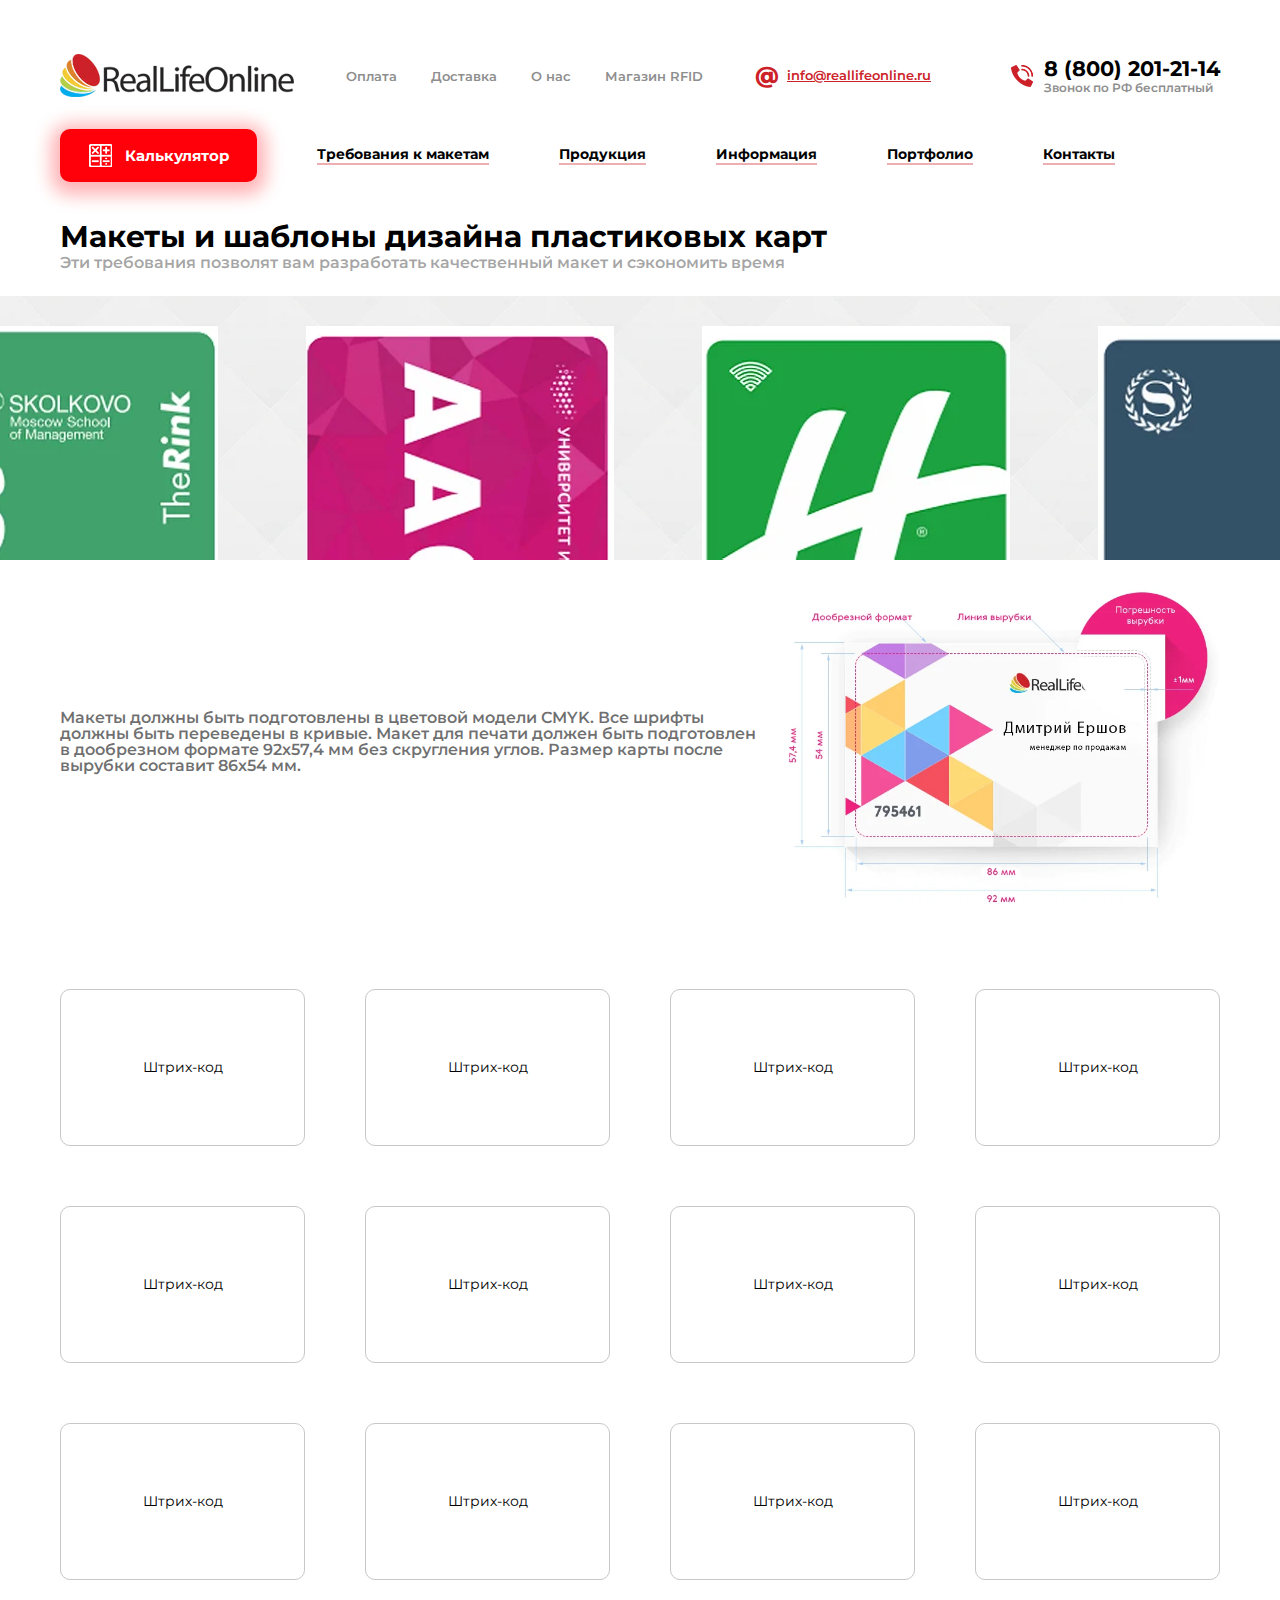
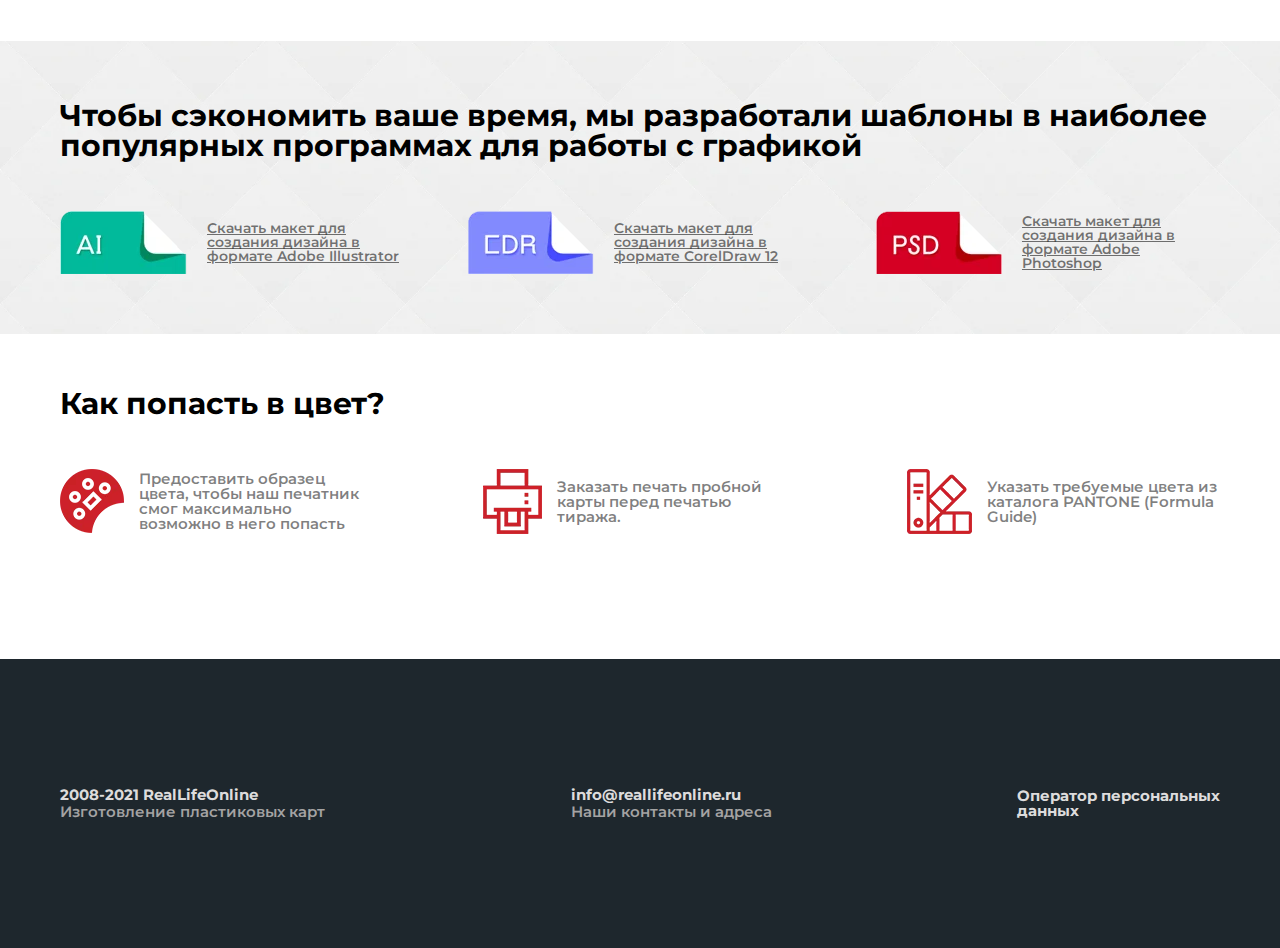
<file: design.html>
<!DOCTYPE html><html lang="ru">	 <head>	<title>Дизайн</title>	<meta charset="UTF-8">	<meta name="format-detection" content="telephone=no">	<link rel="stylesheet" href="css/style.min.css?_v=20211119114847">	<link rel="shortcut icon" href="favicon.ico">	<!-- <meta name="robots" content="noindex, nofollow"> -->	<!-- <meta name="viewport" content="width=device-width, initial-scale=1.0, maximum-scale=1.0, user-scalable=0"> -->	<meta name="viewport" content="width=device-width, initial-scale=1.0">	</head>	<body>		<div class="wrapper">			<header class="header-other">	<div class="header__container _container">		<div class="header__top">			<a href="" class="header__logo">				<picture><source srcset="./img/logo.webp" type="image/webp"><img class="logo__text" src="./img/logo.png?_v=1637311728016" alt=""></picture>			</a>			<div class="header__menu menu">				<div class="menu__icon icon-menu">					<span></span>					<span></span>					<span></span>				</div>				<nav class="menu__body">					<ul class="menu__list">						<li><a href="" class="menu__link">Оплата</a></li>						<li><a href="" class="menu__link">Доставка</a></li>						<li><a href="" class="menu__link">О нас</a></li>						<li><a href="" class="menu__link">Магазин RFID</a></li>					</ul>				</nav>			</div>			<div class="header__contacts">				<div data-da=".menu__body, 550" class="header__email">					<div class="email__title">						<div class="email__icon">@</div>						<a href="" class="email__text">info@reallifeonline.ru</a>					</div>				</div>				<div data-da=".menu__body, 550" class="header__telephon">					<a href="tel:88002012114" class="telephon__title">						<picture><source srcset="./img/tel-header.webp" type="image/webp"><img class="telephon__icon" src="./img/tel-header.png?_v=1637311728016" alt=""></picture>						<span class="telephon__text">8 (800) 201-21-14							<span class="telephon__subtext">Звонок по РФ бесплатный</span>						</span>					</a>				</div>			</div>		</div>		<div class="header__bottom">			<a href="" class="header__button button">				<picture><source srcset="./img/calculator-button.webp" type="image/webp"><img src="./img/calculator-button.png?_v=1637311728016" alt=""></picture>				Калькулятор			</a>			<div data-da=".menu__body, 600" class="header__menu-bottom">				<nav class="menu-bottom__body">					<ul class="menu-bottom__list">						<li><a href="" class="menu-bottom__link">Требования к макетам</a></li>						<li><a href="" class="menu-bottom__link">Продукция</a></li>						<li><a href="" class="menu-bottom__link">Информация</a></li>						<li><a href="" class="menu-bottom__link">Портфолио</a></li>						<li><a href="" class="menu-bottom__link">Контакты</a></li>					</ul>				</nav>			</div>		</div>	</div></header>			<main class="page">				<section class="page__design">					<div class="design__content _container">						<div class="design__text">							<div class="design__title title">Макеты и шаблоны дизайна пластиковых карт</div>							<div class="design__subtitle subtitle">Эти требования позволят вам разработать качественный макет и сэкономить время</div>						</div>					</div>					<div class="design__body">						<div class="design__bg">							<picture><source srcset="./img/bg-square.webp" type="image/webp"><img src="./img/bg-square.png?_v=1637311728016" alt=""></picture>						</div>						<div class="design__block _container">							<div class="design__row">								<div class="design__image">									<picture><source srcset="./img/card-1.webp" type="image/webp"><img src="./img/card-1.png?_v=1637311728016" alt=""></picture>								</div>								<div class="design__image">									<picture><source srcset="./img/card-2.webp" type="image/webp"><img src="./img/card-2.png?_v=1637311728016" alt=""></picture>								</div>								<div class="design__image">									<picture><source srcset="./img/card-3.webp" type="image/webp"><img src="./img/card-3.png?_v=1637311728016" alt=""></picture>								</div>								<div class="design__image">									<picture><source srcset="./img/card-4.webp" type="image/webp"><img src="./img/card-4.png?_v=1637311728016" alt=""></picture>								</div>							</div>						</div>					</div>				</section>				<section class="page__description-card">					<div class="description-card__content _container">						<div class="description-card__top">							<div class="description-card__text">Макеты должны быть подготовлены в цветовой модели CMYK. Все шрифты должны быть переведены в кривые. Макет для печати должен быть подготовлен в дообрезном формате 92х57,4 мм без скругления углов. Размер карты после вырубки составит 86х54 мм.</div>							<div class="description-card__image">								<picture><source srcset="./img/maket.webp" type="image/webp"><img src="./img/maket.png?_v=1637311728016" alt=""></picture>							</div>						</div>						<div class="description-card__bottom">							<div class="description-card__body">								<div class="description-card__column">									<div class="description-card__item">Штрих-код</div>								</div>								<div class="description-card__column">									<div class="description-card__item">Штрих-код</div>								</div>								<div class="description-card__column">									<div class="description-card__item">Штрих-код</div>								</div>								<div class="description-card__column">									<div class="description-card__item">Штрих-код</div>								</div>								<div class="description-card__column">									<div class="description-card__item">Штрих-код</div>								</div>								<div class="description-card__column">									<div class="description-card__item">Штрих-код</div>								</div>								<div class="description-card__column">									<div class="description-card__item">Штрих-код</div>								</div>								<div class="description-card__column">									<div class="description-card__item">Штрих-код</div>								</div>								<div class="description-card__column">									<div class="description-card__item">Штрих-код</div>								</div>								<div class="description-card__column">									<div class="description-card__item">Штрих-код</div>								</div>								<div class="description-card__column">									<div class="description-card__item">Штрих-код</div>								</div>								<div class="description-card__column">									<div class="description-card__item">Штрих-код</div>								</div>							</div>						</div>					</div>				</section>				<section class="page__file">					<div class="file__bg">						<picture><source srcset="./img/bg-square.webp" type="image/webp"><img src="./img/bg-square.png?_v=1637311728016" alt=""></picture>					</div>					<div class="file__content _container">						<div class="file__title title">Чтобы сэкономить ваше время, мы разработали шаблоны							в наиболее популярных программах для работы с графикой</div>						<div class="file__body">							<div class="file__column">								<div class="file__image">									<picture><source srcset="./img/file-1.webp" type="image/webp"><img src="./img/file-1.png?_v=1637311728016" alt=""></picture>								</div>								<a href="" class="file__text">Скачать макет для создания дизайна в формате Adobe Illustrator</a>							</div>							<div class="file__column">								<div class="file__image">									<picture><source srcset="./img/file-2.webp" type="image/webp"><img src="./img/file-2.png?_v=1637311728016" alt=""></picture>								</div>								<a href="" class="file__text">Скачать макет для создания дизайна в формате CorelDraw 12</a>							</div>							<div class="file__column">								<div class="file__image">									<picture><source srcset="./img/file-3.webp" type="image/webp"><img src="./img/file-3.png?_v=1637311728016" alt=""></picture>								</div>								<a href="" class="file__text">Скачать макет для создания дизайна в формате Adobe Photoshop</a>							</div>						</div>					</div>				</section>				<section class="page__color">					<div class="color__content _container">						<div class="color__title title">Как попасть в цвет?</div>						<div class="color__body">							<div class="color__column">								<div class="color__image">									<picture><source srcset="./img/color-1.webp" type="image/webp"><img src="./img/color-1.png?_v=1637311728016" alt=""></picture>								</div>								<div class="color__text">Предоставить образец цвета, чтобы наш печатник смог максимально возможно в него попасть</div>							</div>							<div class="color__column">								<div class="color__image">									<picture><source srcset="./img/color-2.webp" type="image/webp"><img src="./img/color-2.png?_v=1637311728016" alt=""></picture>								</div>								<div class="color__text">Заказать печать пробной карты перед печатью тиража.</div>							</div>							<div class="color__column">								<div class="color__image">									<picture><source srcset="./img/color-3.webp" type="image/webp"><img src="./img/color-3.png?_v=1637311728016" alt=""></picture>								</div>								<div class="color__text">Указать требуемые цвета из каталога PANTONE (Formula Guide)</div>							</div>						</div>					</div>				</section>			</main>			<footer class="footer">	<div class="footer__container _container">		<div class="footer__copy">			2008-2021 RealLifeOnline			<span>Изготовление пластиковых карт</span>		</div>		<a href="" class="footer__contacts">			info@reallifeonline.ru			<span>Наши контакты и адреса</span>		</a>		<div class="footer__text">			Оператор персональных<br>			данных		</div>	</div></footer>		</div>		<div class="popup popup_question">	<div class="popup__content">		<div class="popup__body">			<div class="popup__content-box">				<div class="popup__close"></div>				<picture><source srcset="./img/content_box.webp" type="image/webp"><img src="./img/content_box.jpg?_v=1637311728016"></picture>				<div class="popup__content-block">					<div class="popup__title">Lorem ipsum</div>					<p class="popup__text">Lorem ipsum dolor sit amet, vim an dolores suscipit sadipscing. Quidam virtute percipitur eos ea, paulo suscipit et ius, et pri ponderum cotidieque referrentur. Ius ei enim illum impetus, electram forensibus deterruisset nam ea, sed eu meis propriae conclusionemque. Mel habeo facilisis vulputate cu.</p>					<p class="popup__text">Ad nec quis ancillae pericula. Expetendis posidonium nec no, graeci timeam detracto vis et. Ad elitr interpretaris cum. Laoreet tractatos nam cu, in mei malorum vivendo, eu aliquam nominavi intellegebat pro. Cibo vulputate an nam, usu essent voluptatibus at. Etiam tation efficiantur at has. Probatus senserit no nam.</p>					<div class="popup__subtitle">Ius enim illum</div>					<p class="popup__text">Ex vel possit contentiones, mea quaestio disputationi ut. Per et molestie pertinacia, tamquam platonem intellegam ad usu, tale cibo deterruisset nam ex. Quem justo reprimique ei est, feugait gubergren at mei. Delicata tractatos his an. Duis deserunt at pro. Diam clita conclusionemque qui ne, error mucius mei an. Ut vero aliquip vel, sea id nibh malis debet.</p>					<div class="popup__subtitle">Cibo vulputate</div>					<p class="popup__text">Ex vel possit contentiones, mea quaestio disputationi ut. Per et molestie pertinacia, tamquam platonem intellegam ad usu, tale cibo deterruisset nam ex. Quem justo reprimique ei est, feugait gubergren at mei.</p>					<div class="popup__title">Vix ne malis</div>					<p class="popup__text">His hendrerit pertinacia eu. Nusquam honestatis in eam, id modo porro delectus pri. Vix ne malis tation prompta. Ad vix habeo eloquentiam, est ut alia tritani prodesset, ut unum mucius luptatum mel. Eum id commune contentiones, id noster discere his.</p>					<ul class="popup__list">						<li class="popup__link">ut unum mucius luptatum mel</li>						<li class="popup__link">honestatis in eam</li>						<li class="popup__link">id noster discere his</li>						<li class="popup__link">error mucius mei an</li>						<li class="popup__link">deserunt at pro</li>					</ul>					<a href="" class="popup__close-arrow">&xlarr;&nbsp;&nbsp; Go back</a>				</div>			</div>		</div>	</div></div>		<!-- Swiper --><!-- <script src="https://unpkg.com/swiper/swiper-bundle.min.js"></script> --><script src="js/vendors.min.js?_v=20211119114848"></script><script src="js/app.min.js?_v=20211119114848"></script>	</body></html>
</file>
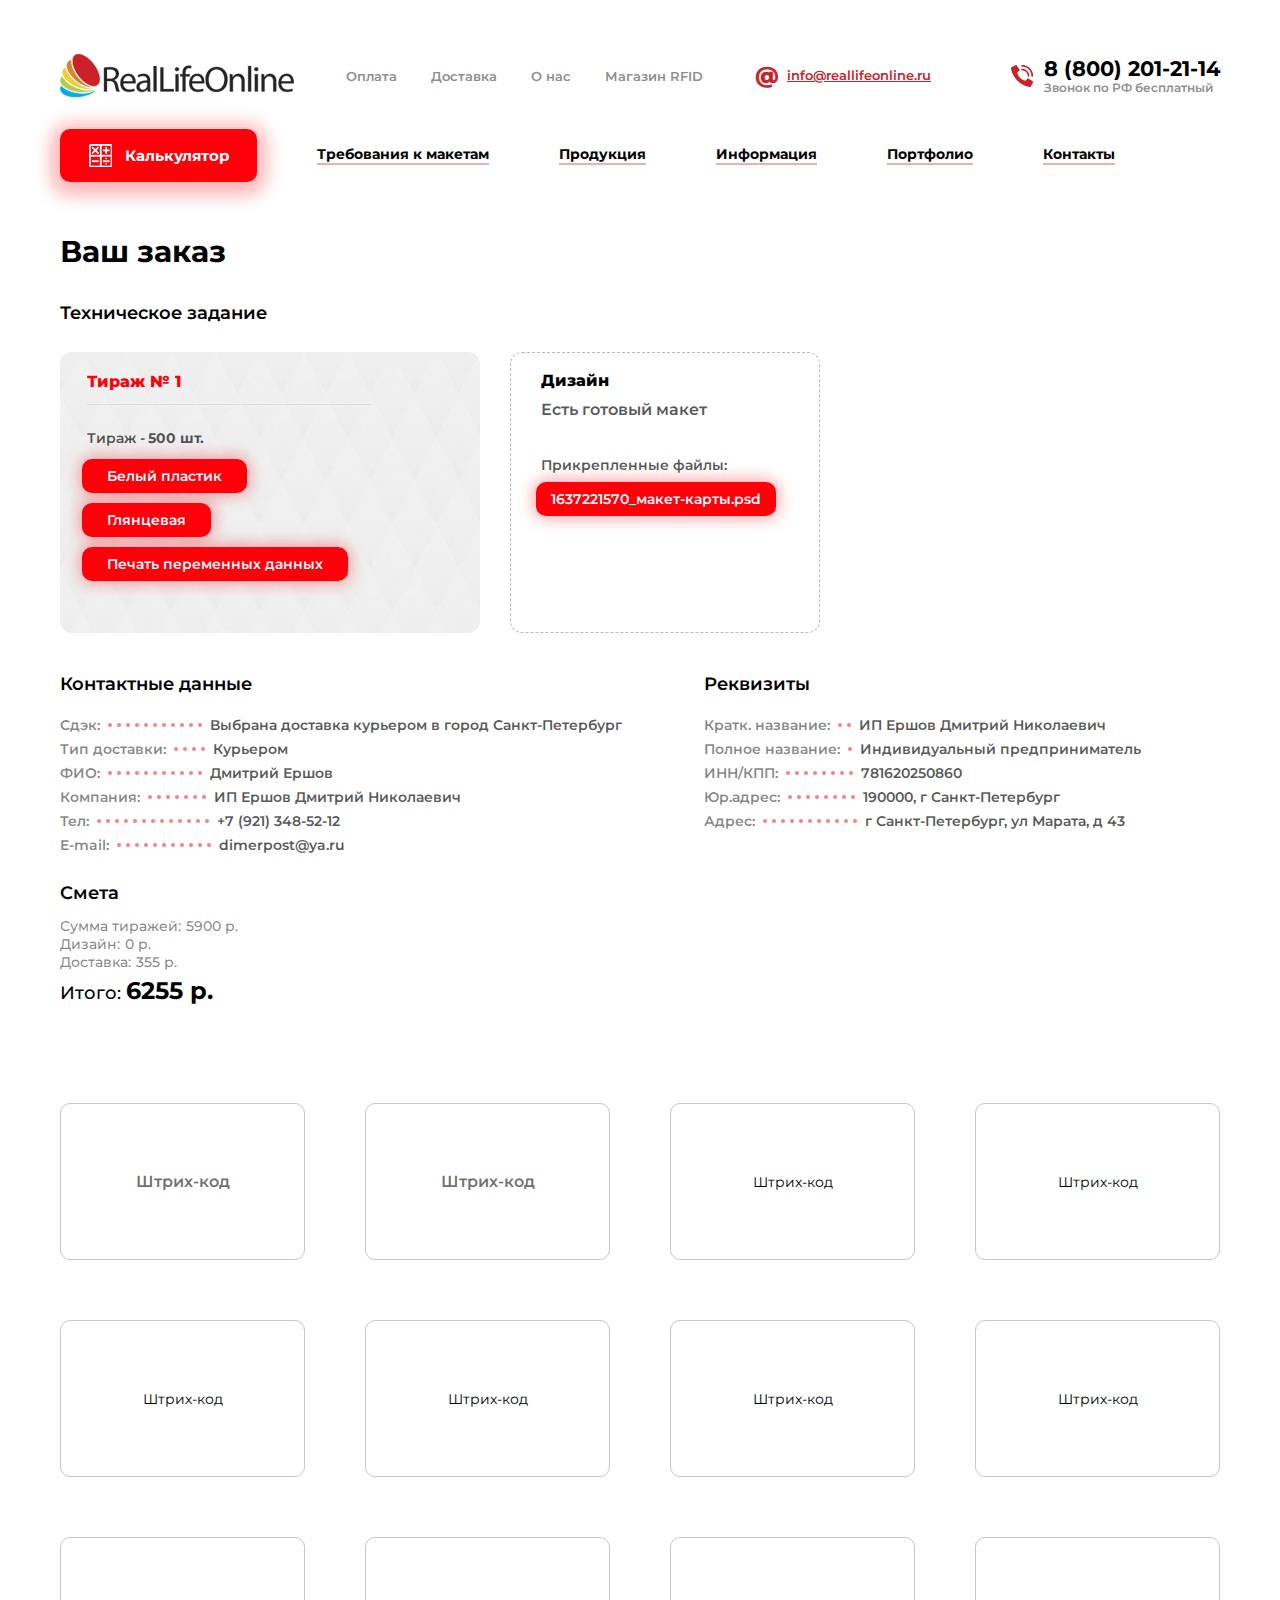
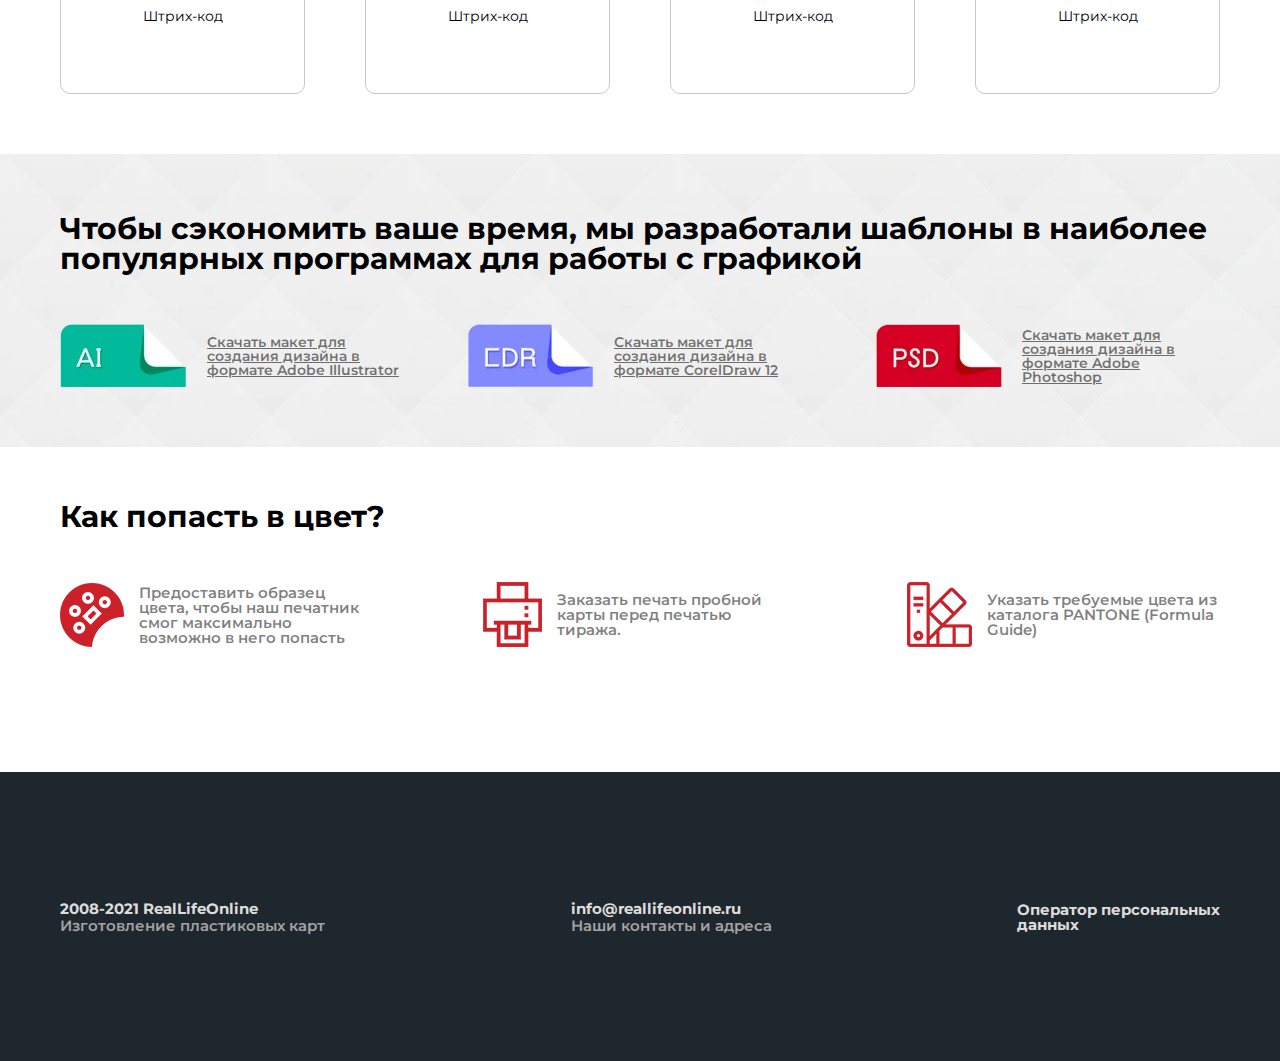
<file: order.html>
<!DOCTYPE html><html lang="ru">	 <head>	<title>Ваш Заказ</title>	<meta charset="UTF-8">	<meta name="format-detection" content="telephone=no">	<link rel="stylesheet" href="css/style.min.css?_v=20211119114847">	<link rel="shortcut icon" href="favicon.ico">	<!-- <meta name="robots" content="noindex, nofollow"> -->	<!-- <meta name="viewport" content="width=device-width, initial-scale=1.0, maximum-scale=1.0, user-scalable=0"> -->	<meta name="viewport" content="width=device-width, initial-scale=1.0">	</head>	<body>		<div class="wrapper">			<header class="header-other">	<div class="header__container _container">		<div class="header__top">			<a href="" class="header__logo">				<picture><source srcset="./img/logo.webp" type="image/webp"><img class="logo__text" src="./img/logo.png?_v=1637311728016" alt=""></picture>			</a>			<div class="header__menu menu">				<div class="menu__icon icon-menu">					<span></span>					<span></span>					<span></span>				</div>				<nav class="menu__body">					<ul class="menu__list">						<li><a href="" class="menu__link">Оплата</a></li>						<li><a href="" class="menu__link">Доставка</a></li>						<li><a href="" class="menu__link">О нас</a></li>						<li><a href="" class="menu__link">Магазин RFID</a></li>					</ul>				</nav>			</div>			<div class="header__contacts">				<div data-da=".menu__body, 550" class="header__email">					<div class="email__title">						<div class="email__icon">@</div>						<a href="" class="email__text">info@reallifeonline.ru</a>					</div>				</div>				<div data-da=".menu__body, 550" class="header__telephon">					<a href="tel:88002012114" class="telephon__title">						<picture><source srcset="./img/tel-header.webp" type="image/webp"><img class="telephon__icon" src="./img/tel-header.png?_v=1637311728016" alt=""></picture>						<span class="telephon__text">8 (800) 201-21-14							<span class="telephon__subtext">Звонок по РФ бесплатный</span>						</span>					</a>				</div>			</div>		</div>		<div class="header__bottom">			<a href="" class="header__button button">				<picture><source srcset="./img/calculator-button.webp" type="image/webp"><img src="./img/calculator-button.png?_v=1637311728016" alt=""></picture>				Калькулятор			</a>			<div data-da=".menu__body, 600" class="header__menu-bottom">				<nav class="menu-bottom__body">					<ul class="menu-bottom__list">						<li><a href="" class="menu-bottom__link">Требования к макетам</a></li>						<li><a href="" class="menu-bottom__link">Продукция</a></li>						<li><a href="" class="menu-bottom__link">Информация</a></li>						<li><a href="" class="menu-bottom__link">Портфолио</a></li>						<li><a href="" class="menu-bottom__link">Контакты</a></li>					</ul>				</nav>			</div>		</div>	</div></header>			<main class="page">				<section class="page__yourorder">					<div class="yourorder__content _container">						<div class="yourorder__title title">Ваш заказ</div>						<div class="yourorder__subtitle">Техническое задание</div>						<div class="yourorder__body">							<div class="yourorder__row">								<div class="yourorder__items">									<picture><source srcset="./img/bg-square.webp" type="image/webp"><img src="./img/bg-square.png?_v=1637311728016" alt=""></picture>									<div class="yourorder__item item-yourorder">										<div class="item-yourorder__title">Тираж № 1</div>										<div class="item-yourorder__subtitle">Тираж -<span>500 шт.</span></div>										<div class="item-yourorder__block">											<div class="item-yourorder__text"><span>Белый пластик</span></div>											<div class="item-yourorder__text"><span>Глянцевая</span></div>											<div class="item-yourorder__text"><span>Печать переменных данных</span></div>										</div>									</div>								</div>								<div class="yourorder__items-two">									<div class="yourorder__item-two item-yourorder-two">										<div class="item-yourorder-two__title">Дизайн</div>										<div class="item-yourorder-two__subtitle">Есть готовый макет</div>										<div class="item-yourorder-two__text">Прикрепленные файлы:</div>										<div class="item-yourorder-two__block">											<div class="item-yourorder-two__subtext"><span>1637221570_макет-карты.psd</span></div>										</div>									</div>								</div>							</div>						</div>						<div class="yourorder__info info-yourorder">							<div class="info-yourorder__row">								<div class="info-yourorder__column">									<div class="info-yourorder__title">Контактные данные</div>									<div class="info-yourorder__items">										<div class="info-yourorder__item">											<div class="info-yourorder__text">												<span>Сдэк:</span>												<div class="info-yourorder__circle"></div>												<div class="info-yourorder__circle"></div>												<div class="info-yourorder__circle"></div>												<div class="info-yourorder__circle"></div>												<div class="info-yourorder__circle"></div>												<div class="info-yourorder__circle"></div>												<div class="info-yourorder__circle"></div>												<div class="info-yourorder__circle"></div>												<div class="info-yourorder__circle"></div>												<div class="info-yourorder__circle"></div>												<div class="info-yourorder__circle"></div>											</div>											<div class="info-yourorder__subtext">Выбрана доставка курьером в город Санкт-Петербург</div>										</div>										<div class="info-yourorder__item">											<div class="info-yourorder__text">												<span>Тип доставки:</span>												<div class="info-yourorder__circle"></div>												<div class="info-yourorder__circle"></div>												<div class="info-yourorder__circle"></div>												<div class="info-yourorder__circle"></div>											</div>											<div class="info-yourorder__subtext">Курьером</div>										</div>										<div class="info-yourorder__item">											<div class="info-yourorder__text">												<span>ФИО:</span>												<div class="info-yourorder__circle"></div>												<div class="info-yourorder__circle"></div>												<div class="info-yourorder__circle"></div>												<div class="info-yourorder__circle"></div>												<div class="info-yourorder__circle"></div>												<div class="info-yourorder__circle"></div>												<div class="info-yourorder__circle"></div>												<div class="info-yourorder__circle"></div>												<div class="info-yourorder__circle"></div>												<div class="info-yourorder__circle"></div>												<div class="info-yourorder__circle"></div>											</div>											<div class="info-yourorder__subtext">Дмитрий Ершов</div>										</div>										<div class="info-yourorder__item">											<div class="info-yourorder__text">												<span>Компания:</span>												<div class="info-yourorder__circle"></div>												<div class="info-yourorder__circle"></div>												<div class="info-yourorder__circle"></div>												<div class="info-yourorder__circle"></div>												<div class="info-yourorder__circle"></div>												<div class="info-yourorder__circle"></div>												<div class="info-yourorder__circle"></div>											</div>											<div class="info-yourorder__subtext">ИП Ершов Дмитрий Николаевич</div>										</div>										<div class="info-yourorder__item">											<div class="info-yourorder__text">												<span>Тел:</span>												<div class="info-yourorder__circle"></div>												<div class="info-yourorder__circle"></div>												<div class="info-yourorder__circle"></div>												<div class="info-yourorder__circle"></div>												<div class="info-yourorder__circle"></div>												<div class="info-yourorder__circle"></div>												<div class="info-yourorder__circle"></div>												<div class="info-yourorder__circle"></div>												<div class="info-yourorder__circle"></div>												<div class="info-yourorder__circle"></div>												<div class="info-yourorder__circle"></div>												<div class="info-yourorder__circle"></div>												<div class="info-yourorder__circle"></div>											</div>											<div class="info-yourorder__subtext">+7 (921) 348-52-12</div>										</div>										<div class="info-yourorder__item">											<div class="info-yourorder__text">												<span>E-mail:</span>												<div class="info-yourorder__circle"></div>												<div class="info-yourorder__circle"></div>												<div class="info-yourorder__circle"></div>												<div class="info-yourorder__circle"></div>												<div class="info-yourorder__circle"></div>												<div class="info-yourorder__circle"></div>												<div class="info-yourorder__circle"></div>												<div class="info-yourorder__circle"></div>												<div class="info-yourorder__circle"></div>												<div class="info-yourorder__circle"></div>												<div class="info-yourorder__circle"></div>											</div>											<div class="info-yourorder__subtext">dimerpost@ya.ru</div>										</div>									</div>								</div>								<div class="info-yourorder__column">									<div class="info-yourorder__title">Реквизиты</div>									<div class="info-yourorder__items">										<div class="info-yourorder__item">											<div class="info-yourorder__text">												<span>Кратк. название:</span>												<div class="info-yourorder__circle"></div>												<div class="info-yourorder__circle"></div>											</div>											<div class="info-yourorder__subtext">ИП Ершов Дмитрий Николаевич</div>										</div>										<div class="info-yourorder__item">											<div class="info-yourorder__text">												<span>Полное название: </span>												<div class="info-yourorder__circle"></div>											</div>											<div class="info-yourorder__subtext">Индивидуальный предприниматель </div>										</div>										<div class="info-yourorder__item">											<div class="info-yourorder__text">												<span>ИНН/КПП: </span>												<div class="info-yourorder__circle"></div>												<div class="info-yourorder__circle"></div>												<div class="info-yourorder__circle"></div>												<div class="info-yourorder__circle"></div>												<div class="info-yourorder__circle"></div>												<div class="info-yourorder__circle"></div>												<div class="info-yourorder__circle"></div>												<div class="info-yourorder__circle"></div>											</div>											<div class="info-yourorder__subtext">781620250860</div>										</div>										<div class="info-yourorder__item">											<div class="info-yourorder__text">												<span>Юр.адрес:</span>												<div class="info-yourorder__circle"></div>												<div class="info-yourorder__circle"></div>												<div class="info-yourorder__circle"></div>												<div class="info-yourorder__circle"></div>												<div class="info-yourorder__circle"></div>												<div class="info-yourorder__circle"></div>												<div class="info-yourorder__circle"></div>												<div class="info-yourorder__circle"></div>											</div>											<div class="info-yourorder__subtext">190000, г Санкт-Петербург</div>										</div>										<div class="info-yourorder__item">											<div class="info-yourorder__text">												<span>Адрес: </span>												<div class="info-yourorder__circle"></div>												<div class="info-yourorder__circle"></div>												<div class="info-yourorder__circle"></div>												<div class="info-yourorder__circle"></div>												<div class="info-yourorder__circle"></div>												<div class="info-yourorder__circle"></div>												<div class="info-yourorder__circle"></div>												<div class="info-yourorder__circle"></div>												<div class="info-yourorder__circle"></div>												<div class="info-yourorder__circle"></div>												<div class="info-yourorder__circle"></div>											</div>											<div class="info-yourorder__subtext">г Санкт-Петербург, ул Марата, д 43</div>										</div>									</div>								</div>							</div>							<div class="info-yourorder__pay pay-info-yourorder">								<div class="pay-info-yourorder__title">Смета</div>								<div class="pay-info-yourorder__column">									<div class="pay-info-yourorder__item">										<div class="pay-info-yourorder__text">Сумма тиражей:</div>										<div class="pay-info-yourorder__subtext">5900 р.</div>									</div>									<div class="pay-info-yourorder__item">										<div class="pay-info-yourorder__text">Дизайн:</div>										<div class="pay-info-yourorder__subtext">0 р.</div>									</div>									<div class="pay-info-yourorder__item">										<div class="pay-info-yourorder__text">Доставка:</div>										<div class="pay-info-yourorder__subtext">355 р.</div>									</div>								</div>								<div class="pay-info-yourorder__sum">Итого:<span>6255 р.</span></div>							</div>						</div>						<div class="description-card__bottom">							<div class="description-card__body">								<div class="description-card__column">									<div class="description-card__item">										<div class="description-card__text">Штрих-код</div>									</div>								</div>								<div class="description-card__column">									<div class="description-card__item">										<div class="description-card__text">Штрих-код</div>									</div>								</div>								<div class="description-card__column">									<div class="description-card__item">Штрих-код</div>								</div>								<div class="description-card__column">									<div class="description-card__item">Штрих-код</div>								</div>								<div class="description-card__column">									<div class="description-card__item">Штрих-код</div>								</div>								<div class="description-card__column">									<div class="description-card__item">Штрих-код</div>								</div>								<div class="description-card__column">									<div class="description-card__item">Штрих-код</div>								</div>								<div class="description-card__column">									<div class="description-card__item">Штрих-код</div>								</div>								<div class="description-card__column">									<div class="description-card__item">Штрих-код</div>								</div>								<div class="description-card__column">									<div class="description-card__item">Штрих-код</div>								</div>								<div class="description-card__column">									<div class="description-card__item">Штрих-код</div>								</div>								<div class="description-card__column">									<div class="description-card__item">Штрих-код</div>								</div>							</div>						</div>					</div>				</section>				<section class="page__file">					<div class="file__bg">						<picture><source srcset="./img/bg-square.webp" type="image/webp"><img src="./img/bg-square.png?_v=1637311728016" alt=""></picture>					</div>					<div class="file__content _container">						<div class="file__title title">Чтобы сэкономить ваше время, мы разработали шаблоны							в наиболее популярных программах для работы с графикой</div>						<div class="file__body">							<div class="file__column">								<div class="file__image">									<picture><source srcset="./img/file-1.webp" type="image/webp"><img src="./img/file-1.png?_v=1637311728016" alt=""></picture>								</div>								<a href="" class="file__text">Скачать макет для создания дизайна в формате Adobe Illustrator</a>							</div>							<div class="file__column">								<div class="file__image">									<picture><source srcset="./img/file-2.webp" type="image/webp"><img src="./img/file-2.png?_v=1637311728016" alt=""></picture>								</div>								<a href="" class="file__text">Скачать макет для создания дизайна в формате CorelDraw 12</a>							</div>							<div class="file__column">								<div class="file__image">									<picture><source srcset="./img/file-3.webp" type="image/webp"><img src="./img/file-3.png?_v=1637311728016" alt=""></picture>								</div>								<a href="" class="file__text">Скачать макет для создания дизайна в формате Adobe Photoshop</a>							</div>						</div>					</div>				</section>				<section class="page__color">					<div class="color__content _container">						<div class="color__title title">Как попасть в цвет?</div>						<div class="color__body">							<div class="color__column">								<div class="color__image">									<picture><source srcset="./img/color-1.webp" type="image/webp"><img src="./img/color-1.png?_v=1637311728016" alt=""></picture>								</div>								<div class="color__text">Предоставить образец цвета, чтобы наш печатник смог максимально возможно в него попасть</div>							</div>							<div class="color__column">								<div class="color__image">									<picture><source srcset="./img/color-2.webp" type="image/webp"><img src="./img/color-2.png?_v=1637311728016" alt=""></picture>								</div>								<div class="color__text">Заказать печать пробной карты перед печатью тиража.</div>							</div>							<div class="color__column">								<div class="color__image">									<picture><source srcset="./img/color-3.webp" type="image/webp"><img src="./img/color-3.png?_v=1637311728016" alt=""></picture>								</div>								<div class="color__text">Указать требуемые цвета из каталога PANTONE (Formula Guide)</div>							</div>						</div>					</div>				</section>			</main>			<footer class="footer">	<div class="footer__container _container">		<div class="footer__copy">			2008-2021 RealLifeOnline			<span>Изготовление пластиковых карт</span>		</div>		<a href="" class="footer__contacts">			info@reallifeonline.ru			<span>Наши контакты и адреса</span>		</a>		<div class="footer__text">			Оператор персональных<br>			данных		</div>	</div></footer>		</div>		<div class="popup popup_question">	<div class="popup__content">		<div class="popup__body">			<div class="popup__content-box">				<div class="popup__close"></div>				<picture><source srcset="./img/content_box.webp" type="image/webp"><img src="./img/content_box.jpg?_v=1637311728016"></picture>				<div class="popup__content-block">					<div class="popup__title">Lorem ipsum</div>					<p class="popup__text">Lorem ipsum dolor sit amet, vim an dolores suscipit sadipscing. Quidam virtute percipitur eos ea, paulo suscipit et ius, et pri ponderum cotidieque referrentur. Ius ei enim illum impetus, electram forensibus deterruisset nam ea, sed eu meis propriae conclusionemque. Mel habeo facilisis vulputate cu.</p>					<p class="popup__text">Ad nec quis ancillae pericula. Expetendis posidonium nec no, graeci timeam detracto vis et. Ad elitr interpretaris cum. Laoreet tractatos nam cu, in mei malorum vivendo, eu aliquam nominavi intellegebat pro. Cibo vulputate an nam, usu essent voluptatibus at. Etiam tation efficiantur at has. Probatus senserit no nam.</p>					<div class="popup__subtitle">Ius enim illum</div>					<p class="popup__text">Ex vel possit contentiones, mea quaestio disputationi ut. Per et molestie pertinacia, tamquam platonem intellegam ad usu, tale cibo deterruisset nam ex. Quem justo reprimique ei est, feugait gubergren at mei. Delicata tractatos his an. Duis deserunt at pro. Diam clita conclusionemque qui ne, error mucius mei an. Ut vero aliquip vel, sea id nibh malis debet.</p>					<div class="popup__subtitle">Cibo vulputate</div>					<p class="popup__text">Ex vel possit contentiones, mea quaestio disputationi ut. Per et molestie pertinacia, tamquam platonem intellegam ad usu, tale cibo deterruisset nam ex. Quem justo reprimique ei est, feugait gubergren at mei.</p>					<div class="popup__title">Vix ne malis</div>					<p class="popup__text">His hendrerit pertinacia eu. Nusquam honestatis in eam, id modo porro delectus pri. Vix ne malis tation prompta. Ad vix habeo eloquentiam, est ut alia tritani prodesset, ut unum mucius luptatum mel. Eum id commune contentiones, id noster discere his.</p>					<ul class="popup__list">						<li class="popup__link">ut unum mucius luptatum mel</li>						<li class="popup__link">honestatis in eam</li>						<li class="popup__link">id noster discere his</li>						<li class="popup__link">error mucius mei an</li>						<li class="popup__link">deserunt at pro</li>					</ul>					<a href="" class="popup__close-arrow">&xlarr;&nbsp;&nbsp; Go back</a>				</div>			</div>		</div>	</div></div>		<!-- Swiper --><!-- <script src="https://unpkg.com/swiper/swiper-bundle.min.js"></script> --><script src="js/vendors.min.js?_v=20211119114848"></script><script src="js/app.min.js?_v=20211119114848"></script>	</body></html>
</file>
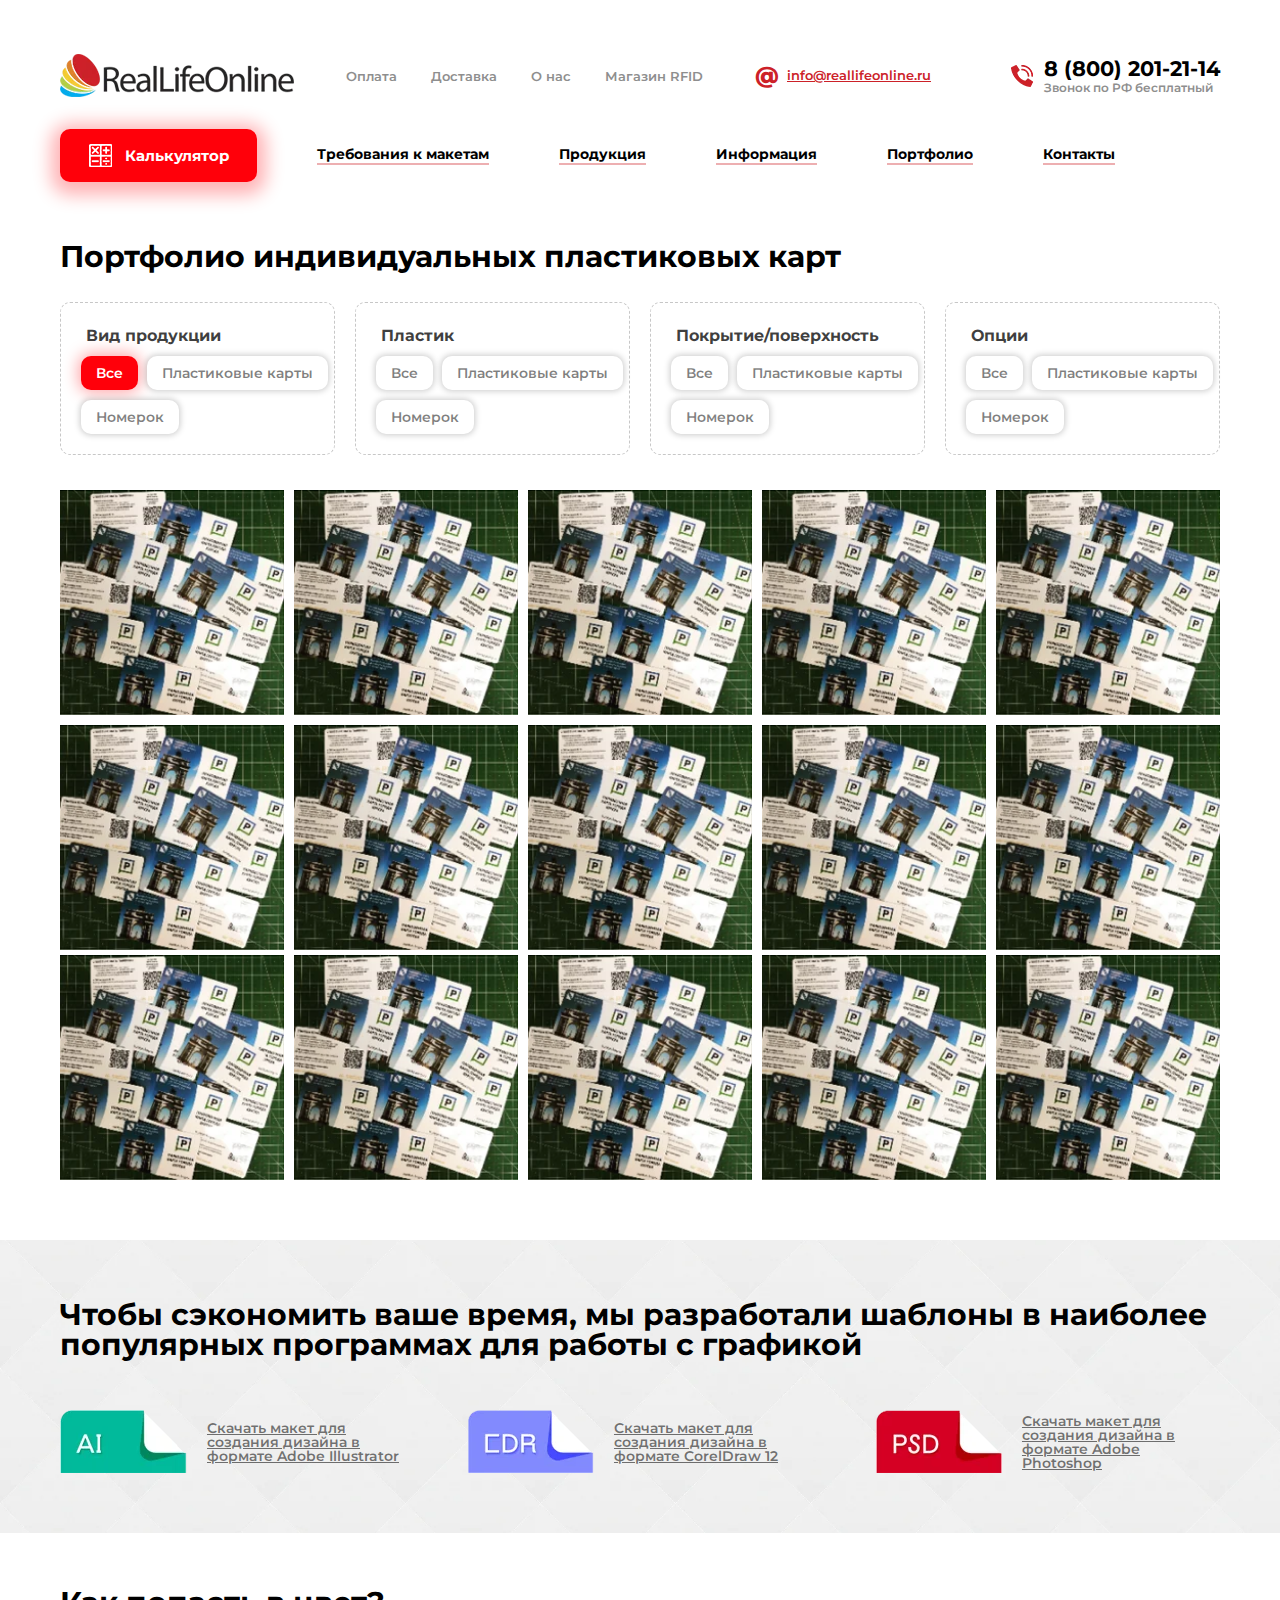
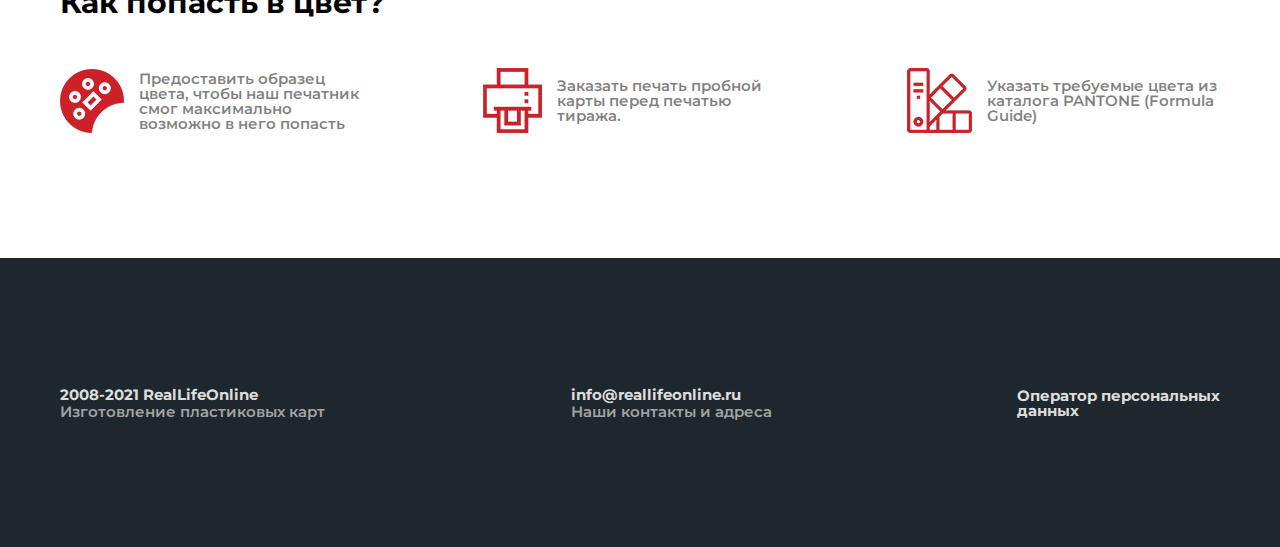
<file: portfolio.html>
<!DOCTYPE html><html lang="ru">	 <head>	<title>Портфолио</title>	<meta charset="UTF-8">	<meta name="format-detection" content="telephone=no">	<link rel="stylesheet" href="css/style.min.css?_v=20211119114847">	<link rel="shortcut icon" href="favicon.ico">	<!-- <meta name="robots" content="noindex, nofollow"> -->	<!-- <meta name="viewport" content="width=device-width, initial-scale=1.0, maximum-scale=1.0, user-scalable=0"> -->	<meta name="viewport" content="width=device-width, initial-scale=1.0">	</head>	<body>		<div class="wrapper">			<header class="header-other">	<div class="header__container _container">		<div class="header__top">			<a href="" class="header__logo">				<picture><source srcset="./img/logo.webp" type="image/webp"><img class="logo__text" src="./img/logo.png?_v=1637311728016" alt=""></picture>			</a>			<div class="header__menu menu">				<div class="menu__icon icon-menu">					<span></span>					<span></span>					<span></span>				</div>				<nav class="menu__body">					<ul class="menu__list">						<li><a href="" class="menu__link">Оплата</a></li>						<li><a href="" class="menu__link">Доставка</a></li>						<li><a href="" class="menu__link">О нас</a></li>						<li><a href="" class="menu__link">Магазин RFID</a></li>					</ul>				</nav>			</div>			<div class="header__contacts">				<div data-da=".menu__body, 550" class="header__email">					<div class="email__title">						<div class="email__icon">@</div>						<a href="" class="email__text">info@reallifeonline.ru</a>					</div>				</div>				<div data-da=".menu__body, 550" class="header__telephon">					<a href="tel:88002012114" class="telephon__title">						<picture><source srcset="./img/tel-header.webp" type="image/webp"><img class="telephon__icon" src="./img/tel-header.png?_v=1637311728016" alt=""></picture>						<span class="telephon__text">8 (800) 201-21-14							<span class="telephon__subtext">Звонок по РФ бесплатный</span>						</span>					</a>				</div>			</div>		</div>		<div class="header__bottom">			<a href="" class="header__button button">				<picture><source srcset="./img/calculator-button.webp" type="image/webp"><img src="./img/calculator-button.png?_v=1637311728016" alt=""></picture>				Калькулятор			</a>			<div data-da=".menu__body, 600" class="header__menu-bottom">				<nav class="menu-bottom__body">					<ul class="menu-bottom__list">						<li><a href="" class="menu-bottom__link">Требования к макетам</a></li>						<li><a href="" class="menu-bottom__link">Продукция</a></li>						<li><a href="" class="menu-bottom__link">Информация</a></li>						<li><a href="" class="menu-bottom__link">Портфолио</a></li>						<li><a href="" class="menu-bottom__link">Контакты</a></li>					</ul>				</nav>			</div>		</div>	</div></header>			<main class="page">				<section class="page__portfolio">					<div class="portfolio__content _container">						<div class="portfolio__title title">Портфолио индивидуальных пластиковых карт</div>						<div class="portfolio__body">							<div class="portfolio__row">								<div class="portfolio__items">									<div class="portfolio__filters">										<div class="portfolio__text">Вид продукции</div>										<div class="portfolio__block">											<div data-filter="all" class="portfolio__filter _active"><span>Все</span></div>											<div data-filter="card" class="portfolio__filter"><span>Пластиковые карты</span></div>											<div data-filter="number" class="portfolio__filter"><span>Номерок</span></div>										</div>									</div>								</div>								<div class="portfolio__items">									<div class="portfolio__filters">										<div class="portfolio__text">Пластик</div>										<div class="portfolio__block">											<div data-filter="all" class="portfolio__filter"><span>Все</span></div>											<div data-filter="card" class="portfolio__filter"><span>Пластиковые карты</span></div>											<div data-filter="number" class="portfolio__filter"><span>Номерок</span></div>										</div>									</div>								</div>								<div class="portfolio__items">									<div class="portfolio__filters">										<div class="portfolio__text">Покрытие/поверхность</div>										<div class="portfolio__block">											<div data-filter="all" class="portfolio__filter"><span>Все</span></div>											<div data-filter="card" class="portfolio__filter"><span>Пластиковые карты</span></div>											<div data-filter="number" class="portfolio__filter"><span>Номерок</span></div>										</div>									</div>								</div>								<div class="portfolio__items">									<div class="portfolio__filters">										<div class="portfolio__text">Опции</div>										<div class="portfolio__block">											<div data-filter="all" class="portfolio__filter"><span>Все</span></div>											<div data-filter="card" class="portfolio__filter"><span>Пластиковые карты</span></div>											<div data-filter="number" class="portfolio__filter"><span>Номерок</span></div>										</div>									</div>								</div>							</div>							<div class="portfolio__cart">								<div class="portfolio__column portfolio__column_card">									<div class="portfolio__item item-portfolio">										<div class="item-portfolio__image">											<picture><source srcset="./img/portfolio.webp" type="image/webp"><img src="./img/portfolio.png?_v=1637311728016" alt=""></picture>										</div>									</div>									<div class="portfolio__item item-portfolio">										<div class="item-portfolio__image">											<picture><source srcset="./img/portfolio.webp" type="image/webp"><img src="./img/portfolio.png?_v=1637311728016" alt=""></picture>										</div>									</div>									<div class="portfolio__item item-portfolio">										<div class="item-portfolio__image">											<picture><source srcset="./img/portfolio.webp" type="image/webp"><img src="./img/portfolio.png?_v=1637311728016" alt=""></picture>										</div>									</div>									<div class="portfolio__item item-portfolio">										<div class="item-portfolio__image">											<picture><source srcset="./img/portfolio.webp" type="image/webp"><img src="./img/portfolio.png?_v=1637311728016" alt=""></picture>										</div>									</div>									<div class="portfolio__item item-portfolio">										<div class="item-portfolio__image">											<picture><source srcset="./img/portfolio.webp" type="image/webp"><img src="./img/portfolio.png?_v=1637311728016" alt=""></picture>										</div>									</div>									<div class="portfolio__item item-portfolio">										<div class="item-portfolio__image">											<picture><source srcset="./img/portfolio.webp" type="image/webp"><img src="./img/portfolio.png?_v=1637311728016" alt=""></picture>										</div>									</div>									<div class="portfolio__item item-portfolio">										<div class="item-portfolio__image">											<picture><source srcset="./img/portfolio.webp" type="image/webp"><img src="./img/portfolio.png?_v=1637311728016" alt=""></picture>										</div>									</div>									<div class="portfolio__item item-portfolio">										<div class="item-portfolio__image">											<picture><source srcset="./img/portfolio.webp" type="image/webp"><img src="./img/portfolio.png?_v=1637311728016" alt=""></picture>										</div>									</div>									<div class="portfolio__item item-portfolio">										<div class="item-portfolio__image">											<picture><source srcset="./img/portfolio.webp" type="image/webp"><img src="./img/portfolio.png?_v=1637311728016" alt=""></picture>										</div>									</div>									<div class="portfolio__item item-portfolio">										<div class="item-portfolio__image">											<picture><source srcset="./img/portfolio.webp" type="image/webp"><img src="./img/portfolio.png?_v=1637311728016" alt=""></picture>										</div>									</div>								</div>								<div class="portfolio__column portfolio__column_number">									<div class="portfolio__item item-portfolio">										<div class="item-portfolio__image">											<picture><source srcset="./img/portfolio.webp" type="image/webp"><img src="./img/portfolio.png?_v=1637311728016" alt=""></picture>										</div>									</div>									<div class="portfolio__item item-portfolio">										<div class="item-portfolio__image">											<picture><source srcset="./img/portfolio.webp" type="image/webp"><img src="./img/portfolio.png?_v=1637311728016" alt=""></picture>										</div>									</div>									<div class="portfolio__item item-portfolio">										<div class="item-portfolio__image">											<picture><source srcset="./img/portfolio.webp" type="image/webp"><img src="./img/portfolio.png?_v=1637311728016" alt=""></picture>										</div>									</div>									<div class="portfolio__item item-portfolio">										<div class="item-portfolio__image">											<picture><source srcset="./img/portfolio.webp" type="image/webp"><img src="./img/portfolio.png?_v=1637311728016" alt=""></picture>										</div>									</div>									<div class="portfolio__item item-portfolio">										<div class="item-portfolio__image">											<picture><source srcset="./img/portfolio.webp" type="image/webp"><img src="./img/portfolio.png?_v=1637311728016" alt=""></picture>										</div>									</div>								</div>							</div>						</div>					</div>				</section>				<section class="page__file">					<div class="file__bg">						<picture><source srcset="./img/bg-square.webp" type="image/webp"><img src="./img/bg-square.png?_v=1637311728016" alt=""></picture>					</div>					<div class="file__content _container">						<div class="file__title title">Чтобы сэкономить ваше время, мы разработали шаблоны							в наиболее популярных программах для работы с графикой</div>						<div class="file__body">							<div class="file__column">								<div class="file__image">									<picture><source srcset="./img/file-1.webp" type="image/webp"><img src="./img/file-1.png?_v=1637311728016" alt=""></picture>								</div>								<a href="" class="file__text">Скачать макет для создания дизайна в формате Adobe Illustrator</a>							</div>							<div class="file__column">								<div class="file__image">									<picture><source srcset="./img/file-2.webp" type="image/webp"><img src="./img/file-2.png?_v=1637311728016" alt=""></picture>								</div>								<a href="" class="file__text">Скачать макет для создания дизайна в формате CorelDraw 12</a>							</div>							<div class="file__column">								<div class="file__image">									<picture><source srcset="./img/file-3.webp" type="image/webp"><img src="./img/file-3.png?_v=1637311728016" alt=""></picture>								</div>								<a href="" class="file__text">Скачать макет для создания дизайна в формате Adobe Photoshop</a>							</div>						</div>					</div>				</section>				<section class="page__color">					<div class="color__content _container">						<div class="color__title title">Как попасть в цвет?</div>						<div class="color__body">							<div class="color__column">								<div class="color__image">									<picture><source srcset="./img/color-1.webp" type="image/webp"><img src="./img/color-1.png?_v=1637311728016" alt=""></picture>								</div>								<div class="color__text">Предоставить образец цвета, чтобы наш печатник смог максимально возможно в него попасть</div>							</div>							<div class="color__column">								<div class="color__image">									<picture><source srcset="./img/color-2.webp" type="image/webp"><img src="./img/color-2.png?_v=1637311728016" alt=""></picture>								</div>								<div class="color__text">Заказать печать пробной карты перед печатью тиража.</div>							</div>							<div class="color__column">								<div class="color__image">									<picture><source srcset="./img/color-3.webp" type="image/webp"><img src="./img/color-3.png?_v=1637311728016" alt=""></picture>								</div>								<div class="color__text">Указать требуемые цвета из каталога PANTONE (Formula Guide)</div>							</div>						</div>					</div>				</section>			</main>			<footer class="footer">	<div class="footer__container _container">		<div class="footer__copy">			2008-2021 RealLifeOnline			<span>Изготовление пластиковых карт</span>		</div>		<a href="" class="footer__contacts">			info@reallifeonline.ru			<span>Наши контакты и адреса</span>		</a>		<div class="footer__text">			Оператор персональных<br>			данных		</div>	</div></footer>		</div>		<div class="popup popup_question">	<div class="popup__content">		<div class="popup__body">			<div class="popup__content-box">				<div class="popup__close"></div>				<picture><source srcset="./img/content_box.webp" type="image/webp"><img src="./img/content_box.jpg?_v=1637311728016"></picture>				<div class="popup__content-block">					<div class="popup__title">Lorem ipsum</div>					<p class="popup__text">Lorem ipsum dolor sit amet, vim an dolores suscipit sadipscing. Quidam virtute percipitur eos ea, paulo suscipit et ius, et pri ponderum cotidieque referrentur. Ius ei enim illum impetus, electram forensibus deterruisset nam ea, sed eu meis propriae conclusionemque. Mel habeo facilisis vulputate cu.</p>					<p class="popup__text">Ad nec quis ancillae pericula. Expetendis posidonium nec no, graeci timeam detracto vis et. Ad elitr interpretaris cum. Laoreet tractatos nam cu, in mei malorum vivendo, eu aliquam nominavi intellegebat pro. Cibo vulputate an nam, usu essent voluptatibus at. Etiam tation efficiantur at has. Probatus senserit no nam.</p>					<div class="popup__subtitle">Ius enim illum</div>					<p class="popup__text">Ex vel possit contentiones, mea quaestio disputationi ut. Per et molestie pertinacia, tamquam platonem intellegam ad usu, tale cibo deterruisset nam ex. Quem justo reprimique ei est, feugait gubergren at mei. Delicata tractatos his an. Duis deserunt at pro. Diam clita conclusionemque qui ne, error mucius mei an. Ut vero aliquip vel, sea id nibh malis debet.</p>					<div class="popup__subtitle">Cibo vulputate</div>					<p class="popup__text">Ex vel possit contentiones, mea quaestio disputationi ut. Per et molestie pertinacia, tamquam platonem intellegam ad usu, tale cibo deterruisset nam ex. Quem justo reprimique ei est, feugait gubergren at mei.</p>					<div class="popup__title">Vix ne malis</div>					<p class="popup__text">His hendrerit pertinacia eu. Nusquam honestatis in eam, id modo porro delectus pri. Vix ne malis tation prompta. Ad vix habeo eloquentiam, est ut alia tritani prodesset, ut unum mucius luptatum mel. Eum id commune contentiones, id noster discere his.</p>					<ul class="popup__list">						<li class="popup__link">ut unum mucius luptatum mel</li>						<li class="popup__link">honestatis in eam</li>						<li class="popup__link">id noster discere his</li>						<li class="popup__link">error mucius mei an</li>						<li class="popup__link">deserunt at pro</li>					</ul>					<a href="" class="popup__close-arrow">&xlarr;&nbsp;&nbsp; Go back</a>				</div>			</div>		</div>	</div></div>		<!-- Swiper --><!-- <script src="https://unpkg.com/swiper/swiper-bundle.min.js"></script> --><script src="js/vendors.min.js?_v=20211119114848"></script><script src="js/app.min.js?_v=20211119114848"></script>	</body></html>
</file>
<file: css/style.min.css>
@charset "UTF-8";@import url('https://fonts.googleapis.com/css2?family=Montserrat:wght@400; 500;600;700;800&display=swap&subset=cyrillic-ext');*{padding:0;margin:0;border:0}*,:after,:before{-webkit-box-sizing:border-box;box-sizing:border-box}aside,footer,header,nav,section{display:block}html{font-size:14px}body,html{height:100%;min-width:320px}body{line-height:1;font-family:Montserrat,sans-serif;-ms-text-size-adjust:100%;-moz-text-size-adjust:100%;-webkit-text-size-adjust:100%}button,input,textarea{font-family:Montserrat,sans-serif;font-size:inherit}input::-ms-clear{display:none}button{cursor:pointer;background-color:inherit}button::-moz-focus-inner{padding:0;border:0}a,a:visited{text-decoration:none}a:hover{text-decoration:none}ul li{list-style:none}img{vertical-align:top}h1,h2,h3,h4,h5,h6{font-weight:inherit;font-size:inherit}body{color:#000}body._lock{overflow:hidden}.wrapper{width:100%;min-height:100%;overflow:hidden;display:-webkit-box;display:-ms-flexbox;display:flex;-webkit-box-orient:vertical;-webkit-box-direction:normal;-ms-flex-direction:column;flex-direction:column}._container{max-width:1160px;margin:0 auto}.button{display:-webkit-inline-box;display:-ms-inline-flexbox;display:inline-flex;-webkit-box-pack:center;-ms-flex-pack:center;justify-content:center;-webkit-box-align:center;-ms-flex-align:center;align-items:center;text-align:center;padding:15px;color:#fff;font-weight:700;border-radius:10px;background-color:#ff000a;-webkit-transition:all .3s ease 0s;-o-transition:all .3s ease 0s;transition:all .3s ease 0s}.select{position:relative;margin:0 0 0 23px}.select__item{display:-webkit-box;display:-ms-flexbox;display:flex;-webkit-box-orient:vertical;-webkit-box-direction:normal;-ms-flex-direction:column;flex-direction:column;cursor:pointer;position:relative;-webkit-box-shadow:0 5px 11px 2px rgba(255,0,10,.32);box-shadow:0 5px 11px 2px rgba(255,0,10,.32);border-radius:10px;width:180px;background-color:#ff000a;padding:15px;min-height:100%;-webkit-transition:all .3s ease 0s;-o-transition:all .3s ease 0s;transition:all .3s ease 0s}.select__title{-webkit-box-flex:1;-ms-flex:1 1 100%;flex:1 1 100%}.select__value{display:-webkit-box;display:-ms-flexbox;display:flex;font-size:14px;-webkit-box-align:center;-ms-flex-align:center;align-items:center;-webkit-box-pack:justify;-ms-flex-pack:justify;justify-content:space-between;-webkit-box-orient:horizontal;-webkit-box-direction:reverse;-ms-flex-direction:row-reverse;flex-direction:row-reverse}.select__value span{display:-webkit-box;display:-ms-flexbox;display:flex;-webkit-box-align:center;-ms-flex-align:center;align-items:center;color:#fff;font-size:14px;font-weight:400;margin:0 15px 0 0}._no-webp .select__value:before{background:url(../img/arrow-spoller.png) center/100% no-repeat}.select__value:before{content:"";display:inline-block;-webkit-transition:all .3s ease 0s;-o-transition:all .3s ease 0s;transition:all .3s ease 0s;width:11px;height:7px}.select__input{width:100%;background-color:transparent;height:100%}.select__options{position:absolute;top:43px;border-radius:0 0 10px 10px;min-width:100%;left:0;-webkit-box-shadow:0 5px 11px 2px rgba(255,0,10,.32);box-shadow:0 5px 11px 2px rgba(255,0,10,.32);background-color:#ff000a;padding:15px;-webkit-transition:all .3s ease 0s;-o-transition:all .3s ease 0s;transition:all .3s ease 0s;color:#fff;font-size:14px;font-weight:400;height:100px;overflow:auto}.select__option{cursor:pointer;margin:0 0 12px 0;-webkit-transition:all .3s ease 0s;-o-transition:all .3s ease 0s;transition:all .3s ease 0s}.select__option:hover{-webkit-transition:all .3s ease 0s;-o-transition:all .3s ease 0s;transition:all .3s ease 0s;color:rgba(0,0,0,.66)}.select__option:last-child{margin:0}.select._active{z-index:5}.select._active .select__item{border-radius:10px 10px 0 0}.select._active .select__value:before{-webkit-transform:rotate(-180deg);-ms-transform:rotate(-180deg);transform:rotate(-180deg)}.select._active .select__options{display:block}input[type=email],input[type=tel],input[type=text],textarea{-webkit-appearance:none;-moz-appearance:none;appearance:none}input[type=email]:focus,input[type=tel]:focus,input[type=text]:focus,textarea:focus{outline:0}.input{border-radius:0!important;width:100%;display:block;padding:0 20px}textarea.input{resize:none;padding:0 0}.checkbox{position:relative;min-height:100%}.checkbox__input{position:absolute;width:0;height:0;opacity:0;visibility:hidden;height:100%}.checkbox__input:checked+.checkbox__text{-webkit-box-shadow:0 5px 11px 2px rgba(255,0,10,.32);box-shadow:0 5px 11px 2px rgba(255,0,10,.32);border-radius:10px;background-color:#ff000a;color:#fff}.checkbox__item{display:-webkit-box;display:-ms-flexbox;display:flex;-webkit-box-orient:vertical;-webkit-box-direction:normal;-ms-flex-direction:column;flex-direction:column;height:100%}.checkbox__text{-webkit-box-pack:center;-ms-flex-pack:center;justify-content:center;display:-webkit-inline-box;display:-ms-inline-flexbox;display:inline-flex;-webkit-box-align:center;-ms-flex-align:center;align-items:center;position:relative;cursor:pointer;padding:28px 17px;cursor:pointer;text-align:center;align-items:center;-webkit-box-shadow:0 0 11px 2px rgba(0,0,0,.13);box-shadow:0 0 11px 2px rgba(0,0,0,.13);border-radius:10px;background-color:#fff;color:#000;font-size:14px;font-weight:400;-webkit-box-flex:1;-ms-flex:1 1 100%;flex:1 1 100%}.checkbox._error .checkbox__text:before{border:1px solid #ee1212}.options{display:-webkit-box;display:-ms-flexbox;display:flex;-webkit-box-orient:vertical;-webkit-box-direction:normal;-ms-flex-direction:column;flex-direction:column;-webkit-box-align:start;-ms-flex-align:start;align-items:flex-start}.options__item{position:relative;cursor:pointer}.options__input{position:absolute;width:0;height:0;opacity:0;left:0;top:0;visibility:hidden}.options__input:checked+.options__text:after{-webkit-transform:scale(1);-ms-transform:scale(1);transform:scale(1)}.options__text{display:-webkit-inline-box;display:-ms-inline-flexbox;display:inline-flex;-ms-flex-wrap:wrap;flex-wrap:wrap;-webkit-box-align:center;-ms-flex-align:center;align-items:center;position:relative;font-size:16px;color:#fff;letter-spacing:-.3px;line-height:calc(20 / 16)}.options__text:before{content:"";-ms-flex-item-align:start;align-self:flex-start;margin:0 14px 0 0;-webkit-box-flex:0;-ms-flex:0 0 20px;flex:0 0 20px;left:0;top:0;border-radius:50%;width:20px;height:18px;background:#fff;border:1px solid #a7a9ac}.options__text:after{content:"";-webkit-transition:all .3s ease 0s;-o-transition:all .3s ease 0s;transition:all .3s ease 0s;-webkit-transform:scale(0);-ms-transform:scale(0);transform:scale(0);width:10px;height:10px;border-radius:50%;background-color:#77243a;position:absolute;left:5px;top:4px}.rating{display:-webkit-box;display:-ms-flexbox;display:flex;-webkit-box-align:end;-ms-flex-align:end;align-items:flex-end;font-size:40px;line-height:.75;-webkit-transition:opacity .3s ease 0s;-o-transition:opacity .3s ease 0s;transition:opacity .3s ease 0s}.rating.rating_sending{opacity:.2}.rating.rating_set .rating__active,.rating.rating_set .rating__item{cursor:pointer}.rating__body{position:relative}.rating__body::before{content:"★★★★★";display:block}.rating__active{position:absolute;width:0%;height:100%;top:0;left:0;overflow:hidden}.rating__active::before{content:"★★★★★";position:absolute;width:100%;height:100%;top:0;left:0;color:#ffd300}.rating__items{display:-webkit-box;display:-ms-flexbox;display:flex;position:absolute;width:100%;height:100%;top:0;left:0}.rating__item{-webkit-box-flex:0;-ms-flex:0 0 20%;flex:0 0 20%;height:100%;opacity:0}.rating__value{font-size:50%;line-height:1;padding:0 0 0 10px}.quantity{height:40px;display:-webkit-box;display:-ms-flexbox;display:flex;-webkit-box-align:center;-ms-flex-align:center;align-items:center}.quantity__button{position:relative;cursor:pointer;width:21px;height:21px;background-color:#cc2128}.quantity__button::after,.quantity__button::before{content:"";position:absolute;top:50%;left:50%;-webkit-transition:all .3s ease 0s;-o-transition:all .3s ease 0s;transition:all .3s ease 0s;margin:0 0 0 -4.5px;background-color:#efeded;display:-webkit-box;display:-ms-flexbox;display:flex;-webkit-box-align:center;-ms-flex-align:center;align-items:center;width:9px;height:1px}.quantity__button_plus::before{-webkit-transform:rotate(-90deg);-ms-transform:rotate(-90deg);transform:rotate(-90deg)}.quantity__input{-webkit-box-flex:1;-ms-flex:1 1 auto;flex:1 1 auto;margin:0 10px 0 0}.quantity__input input{height:40px;font-weight:700;font-size:17px;width:40px;text-align:center;-webkit-box-shadow:0 4px 13px rgba(0,0,0,.08);box-shadow:0 4px 13px rgba(0,0,0,.08);border-radius:10px;color:#cc2128;border:2px solid #cb2128;background-color:#fff}.row:after{display:block;content:"";clear:both}.rub:after{content:"₽"}ol.counter{list-style-type:none;counter-reset:item}ol.counter li{position:relative;padding:0 0 0 45px}ol.counter li:before{counter-increment:item;content:counter(item);position:absolute;left:0;top:0;color:#818181;font-size:14px;font-weight:700;text-align:center;line-height:26px;border-radius:50%;width:28px;height:28px;border:1px solid #4274bb}.ellipsis{display:block;overflow:hidden;width:100%;white-space:nowrap;-o-text-overflow:ellipsis;text-overflow:ellipsis}.es{overflow:hidden;white-space:nowrap;-o-text-overflow:ellipsis;text-overflow:ellipsis}.table{display:table;font-size:0;width:100%}.trow{display:table-row}.cell{display:table-cell}.cell.full{width:100%}._ibg{position:relative}._ibg img{position:absolute;width:100%;height:100%;top:0;left:0;-o-object-fit:cover;object-fit:cover}body.ie ._ibg{background-position:center;background-size:cover;background-repeat:no-repeat}body.ie ._ibg img{width:0;height:0;opacity:0;visibility:hidden}._video{position:relative;overflow:hidden;height:0;padding-bottom:56.25%}._video embed,._video iframe,._video object,._video video{position:absolute;top:0;left:0;width:100%;height:100%}.videobg embed,.videobg iframe,.videobg object,.videobg video{position:fixed;top:50%;left:50%;min-width:100%;min-height:100%;width:auto;height:auto;z-index:-100;-webkit-transform:translateX(-50%) translateY(-50%);-ms-transform:translateX(-50%) translateY(-50%);transform:translateX(-50%) translateY(-50%);background-size:cover}._more-content{-webkit-transition:all .3s ease 0s;-o-transition:all .3s ease 0s;transition:all .3s ease 0s;overflow:hidden}._more-link{cursor:pointer}._more-link span{font-style:normal}._more-link span:first-child{display:block}._more-link span:last-child{display:none}._more-link._active span{font-style:normal}._more-link._active span:first-child{display:none}._more-link._active span:last-child{display:block}#map{background:url(../img/icons/loading.gif) center/50px no-repeat}._swiper{overflow:hidden}._swiper .swiper-wrapper{width:100%;height:100%;-webkit-box-sizing:content-box;box-sizing:content-box;display:-webkit-box;display:-ms-flexbox;display:flex;position:relative}._swiper.swiper-container-vertical .swiper-wrapper{-webkit-box-orient:vertical;-webkit-box-direction:normal;-ms-flex-direction:column;flex-direction:column}._swiper.swiper-container-autoheight .swiper-wrapper{-webkit-box-align:start;-ms-flex-align:start;align-items:flex-start}.swiper-container-initialized .swiper-slide{-ms-flex-negative:0;flex-shrink:0}.swiper-container-android .swiper-slide,.swiper-container-android .swiper-wrapper{-webkit-transform:translate3d(0,0,0);transform:translate3d(0,0,0)}.swiper-button-lock{display:none!important}._tabs-block{display:none}._tabs-block._active{display:block}.mirror{-webkit-transform:scale(-1,1);-ms-transform:scale(-1,1);transform:scale(-1,1)}.nicescroll-rails{z-index:1000!important}._custom-scroll{position:fixed;right:0;top:0;width:3px;height:100%;z-index:1000}._custom-scroll__line{background-color:rgba(0,0,0,.5);border-radius:3px 0 0 3px;position:relative;left:0;top:0;width:100%}.popup{z-index:100;position:fixed;top:0;left:0;width:100%;height:100%;-webkit-transition:visibility .8s ease 0s;-o-transition:visibility .8s ease 0s;transition:visibility .8s ease 0s;visibility:hidden}.popup::before{content:"";background:rgba(0,0,0,.6);position:fixed;width:100%;height:100%;top:0;left:0;-webkit-transition:left .3s ease 0s;-o-transition:left .3s ease 0s;transition:left .3s ease 0s;opacity:0}.popup.show::before{opacity:1}.popup.show .popup__content{overflow:auto}.popup.show .popup__body{-webkit-transform:rotate(0);-ms-transform:rotate(0);transform:rotate(0);-webkit-animation-duration:.4s;animation-duration:.4s;-webkit-animation-delay:0s;animation-delay:0s;left:0}.popup._active{visibility:visible;overflow:auto}.popup._active::before{opacity:1}.popup._active .popup__content{overflow:auto}.popup._active .popup__body{-webkit-transition:left .3s ease .2s;-o-transition:left .3s ease .2s;transition:left .3s ease .2s;-webkit-transform:rotate(0);-ms-transform:rotate(0);transform:rotate(0);-webkit-animation-duration:.4s;animation-duration:.4s;-webkit-animation-delay:0s;animation-delay:0s;left:0}.popup__content{display:-webkit-box;display:-ms-flexbox;display:flex;-webkit-box-orient:vertical;-webkit-box-direction:normal;-ms-flex-direction:column;flex-direction:column;min-height:100%;-webkit-box-flex:1;-ms-flex:1 1 auto;flex:1 1 auto;width:420px}.popup__body{position:relative;left:-100%;-webkit-transition:left .3s ease 0s;-o-transition:left .3s ease 0s;transition:left .3s ease 0s;background-color:#fff;width:100%}.popup__close{cursor:pointer;position:absolute;right:32px;top:32px;width:24px;height:24px}.popup__close::after,.popup__close::before{position:absolute;left:15px;content:" ";height:24px;width:2px;background-color:#bbb}.popup__close::before{-webkit-transform:rotate(45deg);-ms-transform:rotate(45deg);transform:rotate(45deg)}.popup__close::after{-webkit-transform:rotate(-45deg);-ms-transform:rotate(-45deg);transform:rotate(-45deg)}.popup__content-box{color:#333}.popup__content-box img{width:100%;height:100%;-o-object-fit:cover;object-fit:cover}.popup__content-block{padding:40px}.popup__title{color:#000;font-size:28px;padding:14px 0}.popup__title:first-of-type{padding-top:0}.popup__text{padding:14px 0;font-size:14px;line-height:22px;opacity:.7}.popup__subtitle{font-size:18px;font-weight:700;border-bottom:solid 1px #dedede;margin-bottom:14px;color:#000;padding:14px 0}.popup__list{margin-top:20px}.popup__link{font-size:14px;line-height:22px;font-size:14px;line-height:22px;margin-left:14px;list-style-type:disc}.popup__close-arrow{display:inline-block;font-size:14px;font-weight:700;margin-top:30px;letter-spacing:.5px;color:#000}.popup__close-arrow:hover{opacity:.6}body.content_box_visible .sm-button:after,body.content_box_visible .sm-button:before{background:#fff!important}body.content_box_visible .sm-popup{overflow-y:auto;overflow-x:hidden}.header{position:absolute;top:0;left:0;width:100%;z-index:50}.header__top{display:-webkit-box;display:-ms-flexbox;display:flex;-webkit-box-align:center;-ms-flex-align:center;align-items:center;-webkit-box-pack:justify;-ms-flex-pack:justify;justify-content:space-between;padding:54px 0 32px 0}.header__contacts{display:-webkit-box;display:-ms-flexbox;display:flex;-webkit-box-pack:end;-ms-flex-pack:end;justify-content:flex-end;-webkit-box-align:center;-ms-flex-align:center;align-items:center}.header__email{margin:0 40px 0 0}.header__telephon{margin:0 0 0 40px}.header__bottom{display:-webkit-box;display:-ms-flexbox;display:flex;-webkit-box-align:center;-ms-flex-align:center;align-items:center}.header__button{margin:0 30px 0 0;min-width:197px;min-height:48px;-webkit-box-shadow:0 4px 18px 9px rgba(255,0,10,.3);box-shadow:0 4px 18px 9px rgba(255,0,10,.3);border-radius:10px;font-size:15px;background-color:#ff000a}.header__button img{width:23px;height:23px;-o-object-fit:cover;object-fit:cover;margin:0 13px 0 0}.header__menu-bottom{margin:0 0 0 30px}.logo__text{-o-object-fit:cover;object-fit:cover}.menu__list{display:-webkit-box;display:-ms-flexbox;display:flex;margin:0 -17px}.menu__list li{padding:0 17px}.menu__link{color:#8e8e8e;font-size:13px;font-weight:600;-webkit-transition:all .3s ease 0s;-o-transition:all .3s ease 0s;transition:all .3s ease 0s}.menu__link:hover{-webkit-transition:all .3s ease 0s;-o-transition:all .3s ease 0s;transition:all .3s ease 0s;color:#cc2128}.email__title{display:-webkit-box;display:-ms-flexbox;display:flex;-webkit-box-align:center;-ms-flex-align:center;align-items:center}.email__text{color:#cc2128;font-size:13px;font-weight:600;text-decoration:underline}.email__icon{font-weight:800;font-size:23px;color:#cc2128;margin:0 8px 0 0}.telephon__title{display:-webkit-box;display:-ms-flexbox;display:flex;-webkit-box-align:center;-ms-flex-align:center;align-items:center}.telephon__icon{margin:0 11px 0 0;width:22px;height:22px;color:#cc2128}.telephon__text{display:-webkit-box;display:-ms-flexbox;display:flex;-webkit-box-orient:vertical;-webkit-box-direction:normal;-ms-flex-direction:column;flex-direction:column;color:#000;font-size:21px;font-weight:700}.telephon__subtext{color:#8e8e8e;font-size:12px;font-weight:600;margin:3px 0 0 0}.menu-bottom__list{display:-webkit-box;display:-ms-flexbox;display:flex;text-align:center;-webkit-box-align:center;-ms-flex-align:center;align-items:center;margin:0 -35px}.menu-bottom__list li{padding:0 35px}.menu-bottom__link{font-size:14px;color:#000;font-weight:700;-webkit-transition:all .3s ease 0s;-o-transition:all .3s ease 0s;transition:all .3s ease 0s}.menu-bottom__link::after{content:"";display:block;border-bottom:2px solid rgba(204,33,40,.2);margin:2px 0 0 0;background-color:rgba(204,33,40,.2)}.menu-bottom__link:hover::after{-webkit-transition:all .3s ease 0s;-o-transition:all .3s ease 0s;transition:all .3s ease 0s;border-bottom:2px solid #cc2128;margin:2px 0 0 0;background-color:#cc2128}.icon-menu{display:none}.header-other{position:relative;top:0;left:0;width:100%;z-index:50}.header__top{display:-webkit-box;display:-ms-flexbox;display:flex;-webkit-box-align:center;-ms-flex-align:center;align-items:center;-webkit-box-pack:justify;-ms-flex-pack:justify;justify-content:space-between;padding:54px 0 32px 0}.header__contacts{display:-webkit-box;display:-ms-flexbox;display:flex;-webkit-box-pack:end;-ms-flex-pack:end;justify-content:flex-end;-webkit-box-align:center;-ms-flex-align:center;align-items:center}.header__email{margin:0 40px 0 0}.header__telephon{margin:0 0 0 40px}.header__bottom{display:-webkit-box;display:-ms-flexbox;display:flex;-webkit-box-align:center;-ms-flex-align:center;align-items:center}.header__button{margin:0 30px 0 0;min-width:197px;min-height:48px;-webkit-box-shadow:0 4px 18px 9px rgba(255,0,10,.3);box-shadow:0 4px 18px 9px rgba(255,0,10,.3);border-radius:10px;font-size:15px;background-color:#ff000a}.header__button img{width:23px;height:23px;-o-object-fit:cover;object-fit:cover;margin:0 13px 0 0}.header__menu-bottom{margin:0 0 0 30px}.logo__text{-o-object-fit:cover;object-fit:cover}.menu__list{display:-webkit-box;display:-ms-flexbox;display:flex;margin:0 -17px}.menu__list li{padding:0 17px}.menu__link{color:#8e8e8e;font-size:13px;font-weight:600;-webkit-transition:all .3s ease 0s;-o-transition:all .3s ease 0s;transition:all .3s ease 0s}.menu__link:hover{-webkit-transition:all .3s ease 0s;-o-transition:all .3s ease 0s;transition:all .3s ease 0s;color:#cc2128}.email__title{display:-webkit-box;display:-ms-flexbox;display:flex;-webkit-box-align:center;-ms-flex-align:center;align-items:center}.email__text{color:#cc2128;font-size:13px;font-weight:600;text-decoration:underline}.email__icon{font-weight:800;font-size:23px;color:#cc2128;margin:0 8px 0 0}.telephon__title{display:-webkit-box;display:-ms-flexbox;display:flex;-webkit-box-align:center;-ms-flex-align:center;align-items:center}.telephon__icon{margin:0 11px 0 0;width:22px;height:22px;color:#cc2128}.telephon__text{display:-webkit-box;display:-ms-flexbox;display:flex;-webkit-box-orient:vertical;-webkit-box-direction:normal;-ms-flex-direction:column;flex-direction:column;color:#000;font-size:21px;font-weight:700}.telephon__subtext{color:#8e8e8e;font-size:12px;font-weight:600;margin:3px 0 0 0}.menu-bottom__list{display:-webkit-box;display:-ms-flexbox;display:flex;text-align:center;-webkit-box-align:center;-ms-flex-align:center;align-items:center;margin:0 -35px}.menu-bottom__list li{padding:0 35px}.menu-bottom__link{font-size:14px;color:#000;font-weight:700;-webkit-transition:all .3s ease 0s;-o-transition:all .3s ease 0s;transition:all .3s ease 0s}.menu-bottom__link::after{content:"";display:block;border-bottom:2px solid rgba(204,33,40,.2);margin:2px 0 0 0;background-color:rgba(204,33,40,.2)}.menu-bottom__link:hover::after{-webkit-transition:all .3s ease 0s;-o-transition:all .3s ease 0s;transition:all .3s ease 0s;border-bottom:2px solid #cc2128;margin:2px 0 0 0;background-color:#cc2128}.icon-menu{display:none}.footer{background-color:#1e272d}.footer__container{display:-webkit-box;display:-ms-flexbox;display:flex;-webkit-box-align:center;-ms-flex-align:center;align-items:center;min-height:289px;-webkit-box-pack:justify;-ms-flex-pack:justify;justify-content:space-between}.footer__copy{display:-webkit-box;display:-ms-flexbox;display:flex;-webkit-box-orient:vertical;-webkit-box-direction:normal;-ms-flex-direction:column;flex-direction:column;color:#dddcdc;font-size:15px;font-weight:700}.footer__copy span{color:#a4a3a3;font-size:15px;font-weight:600;margin:2px 0 0 0}.footer__contacts{display:-webkit-box;display:-ms-flexbox;display:flex;-webkit-box-orient:vertical;-webkit-box-direction:normal;-ms-flex-direction:column;flex-direction:column;color:#dddcdc;font-size:15px;font-weight:700}.footer__contacts span{color:#a4a3a3;font-size:15px;font-weight:600;margin:2px 0 0 0}.footer__text{color:#dddcdc;font-size:15px;font-weight:700}.page__main-home{position:relative;min-height:548px}.page__work{padding:135px 0 100px 0}.page__maps{position:relative;min-height:487px}.page__products{padding:60px 0 70px 0}.page__advise{position:relative;padding:60px 0 60px 0;min-height:655px}.page__order{position:relative;padding:60px 0 70px 0}.main-home__bg{position:absolute;top:0;left:0;width:100%;height:100%;-o-object-fit:cover;object-fit:cover}.main-home__bg img{width:100%;height:100%;-o-object-fit:cover;object-fit:cover}.main-home__content{display:-webkit-box;display:-ms-flexbox;display:flex;-webkit-box-orient:vertical;-webkit-box-direction:normal;-ms-flex-direction:column;flex-direction:column;-webkit-box-pack:end;-ms-flex-pack:end;justify-content:flex-end;padding:300px 0 0 0;height:100%;position:relative;z-index:10}.main-home__text-top{margin:0 0 35px 0}.main-home__text-bottom{margin:35px 0 26px 0}.main-home__button{-webkit-box-shadow:0 4px 18px 9px rgba(255,0,10,.3);box-shadow:0 4px 18px 9px rgba(255,0,10,.3);background-color:#ff000a;margin:0 0 -31px 0;width:266px;font-size:18px;min-height:63px}.text-top__title{color:#000;font-size:44px;font-weight:700;margin:0 0 16px 0}.text-top__subtitle{color:#000;font-size:26px;font-weight:500}.text-bottom__title{color:#000;font-size:20px;font-weight:700;margin:0 0 18px 0}.text-bottom__subtitle{color:#8e8e8e;font-size:14px;font-weight:600;letter-spacing:.35px}.work__content{display:-webkit-box;display:-ms-flexbox;display:flex;-webkit-box-align:center;-ms-flex-align:center;align-items:center}.work__image{position:relative;margin:0 12px 0 0}.work__text{margin:0 0 0 12px}.work__title{color:#000;font-size:30px;font-weight:700;margin:0 0 15px 0}.work__subtitle{color:#8e8e8e;font-size:18px;font-weight:600}.image__one{position:absolute}.order__bg{position:absolute;top:0;left:0;width:100%;height:100%;-o-object-fit:cover;object-fit:cover}.order__bg img{width:100%;height:100%;-o-object-fit:cover;object-fit:cover}.order__content{display:-webkit-box;display:-ms-flexbox;display:flex;-webkit-box-orient:vertical;-webkit-box-direction:normal;-ms-flex-direction:column;flex-direction:column;height:100%;position:relative;z-index:10}.order__title{margin:0 0 45px 0}.order__option{margin:0 0 65px 0}.option-order__title{margin:0 0 25px 0}.option-order__body{display:-webkit-box;display:-ms-flexbox;display:flex;margin:0 -48px 0 -48px;padding:0 0 0 20px}.option-order__columns{padding:0 48px 0 48px}.option-order__column{-webkit-box-shadow:0 4px 23px 1px rgba(0,0,0,.15);box-shadow:0 4px 23px 1px rgba(0,0,0,.15);border-radius:10px;background-color:rgba(255,255,255,.51);padding:16px 20px 16px 0}.option-order__items{display:-webkit-box;display:-ms-flexbox;display:flex;-webkit-box-align:center;-ms-flex-align:center;align-items:center}.option-order__num{display:-webkit-box;display:-ms-flexbox;display:flex;-webkit-box-pack:center;-ms-flex-pack:center;justify-content:center;-webkit-box-align:center;-ms-flex-align:center;align-items:center;width:48px;height:48px;-webkit-box-shadow:0 0 30px 2px rgba(0,0,0,.08);box-shadow:0 0 30px 2px rgba(0,0,0,.08);border:2px solid #fff;background-color:#fff;border-radius:50%;background-image:-webkit-gradient(linear,left bottom,left top,from(rgba(207,207,207,.5)),to(rgba(255,255,255,.5)));background-image:-o-linear-gradient(bottom,rgba(207,207,207,.5) 0,rgba(255,255,255,.5) 100%);background-image:linear-gradient(to top,rgba(207,207,207,.5) 0,rgba(255,255,255,.5) 100%);margin:0 9px 0 -24px;color:#000;font-size:25px;font-weight:800;padding:15px 17px 15px 17px}.option-order__item{display:-webkit-box;display:-ms-flexbox;display:flex;-webkit-box-align:center;-ms-flex-align:center;align-items:center}.option-order__image{margin:0 16px 0 0}.option-order__image img{width:62px;height:62px;-o-object-fit:cover;object-fit:cover}.option-order__text{color:#000;font-size:17px;font-weight:700;line-height:19px}.option-order__text a{color:#cc2128;font-weight:800;font-size:17px;border-bottom:2px solid #cc212776}.option-order__text-tel{display:-webkit-box;display:-ms-flexbox;display:flex;-webkit-box-orient:vertical;-webkit-box-direction:normal;-ms-flex-direction:column;flex-direction:column;color:#000;font-size:17px;font-weight:600;line-height:19px}.option-order__text-tel a{color:#000;font-weight:800;font-size:17px}.scheme-order__body{display:-webkit-box;display:-ms-flexbox;display:flex;-ms-flex-wrap:wrap;flex-wrap:wrap;margin:-16px -25px}.scheme-order__columns{display:-webkit-box;display:-ms-flexbox;display:flex;-webkit-box-align:center;-ms-flex-align:center;align-items:center}.scheme-order__columns-two{display:-webkit-box;display:-ms-flexbox;display:flex;-webkit-box-align:center;-ms-flex-align:center;align-items:center}.scheme-order__column{display:-webkit-box;display:-ms-flexbox;display:flex;-webkit-box-align:center;-ms-flex-align:center;align-items:center;padding:16px 25px}.scheme-order__image{position:relative;margin:0 22px 0 0}.scheme-order__img{-o-object-fit:cover;object-fit:cover}.scheme-order__image-6{-o-object-fit:cover;object-fit:cover}.scheme-order__image-5{-o-object-fit:cover;object-fit:cover}.scheme-order__image-two{-o-object-fit:cover;object-fit:cover;position:absolute;top:0;left:0}.scheme-order__text{color:#000;font-size:17px;font-weight:600;list-style:19px;-webkit-box-flex:1;-ms-flex:1 1 auto;flex:1 1 auto}.scheme-order__arrow-1{font-size:20px}.scheme-order__items{display:-webkit-box;display:-ms-flexbox;display:flex;-webkit-box-align:center;-ms-flex-align:center;align-items:center}.scheme-order__item{display:-webkit-box;display:-ms-flexbox;display:flex;-webkit-box-align:center;-ms-flex-align:center;align-items:center}.scheme-order__symbol{width:25px;height:60px;opacity:.3;color:#9a9a9a;font-size:63px;font-weight:300;margin:0 15px}.scheme-order__arrow-2{font-size:20px;-webkit-transform:rotate(90deg);-ms-transform:rotate(90deg);transform:rotate(90deg)}.scheme-order__block{display:-webkit-box;display:-ms-flexbox;display:flex;-webkit-box-align:center;-ms-flex-align:center;align-items:center;-webkit-box-shadow:0 4px 23px 1px rgba(0,0,0,.15);box-shadow:0 4px 23px 1px rgba(0,0,0,.15);border-radius:10px;background-color:rgba(255,255,255,.51);padding:28px 20px 28px 8px;height:100%}.scheme-order__arrow-3{font-size:20px;-webkit-transform:rotate(-180deg);-ms-transform:rotate(-180deg);transform:rotate(-180deg)}.maps__map{position:absolute;top:0;left:0;height:100%;width:100%;min-height:487px}.maps__content{display:-webkit-box;display:-ms-flexbox;display:flex;-webkit-box-orient:vertical;-webkit-box-direction:normal;-ms-flex-direction:column;flex-direction:column;-webkit-box-pack:center;-ms-flex-pack:center;justify-content:center;min-height:487px}.maps__body{position:relative;z-index:10;width:354px;-webkit-box-shadow:0 4px 23px 1px rgba(0,0,0,.15);box-shadow:0 4px 23px 1px rgba(0,0,0,.15);border-radius:10px;background-color:rgba(255,255,255,.78);padding:40px 45px 50px 45px}.maps__title{margin:0 0 25px 0}.maps__button{width:196px;min-height:46px;line-height:19px;-webkit-box-shadow:0 4px 18px 9px rgba(255,0,10,.3);box-shadow:0 4px 18px 9px rgba(255,0,10,.3)}.products__title{margin:0 0 40px 0}.products__image{margin:0 0 40px 0}.products__image img{width:100%;height:100%;-o-object-fit:cover;object-fit:cover}.products__button{width:230px;font-size:15px;min-height:54px;-webkit-box-shadow:0 4px 18px 9px rgba(255,0,10,.3);box-shadow:0 4px 18px 9px rgba(255,0,10,.3)}.advise__bg{position:absolute;top:0;left:0;width:100%;height:100%;-o-object-fit:cover;object-fit:cover}.advise__bg img{width:100%;height:100%;-o-object-fit:cover;object-fit:cover}.advise__content{display:-webkit-box;display:-ms-flexbox;display:flex;-webkit-box-orient:vertical;-webkit-box-direction:normal;-ms-flex-direction:column;flex-direction:column;height:100%;position:relative;z-index:10}.advise__title{margin:0 0 40px 0}.advise__body{margin:40px 0 0 0}.advise__column{display:-webkit-box;display:-ms-flexbox;display:flex;-webkit-box-pack:justify;-ms-flex-pack:justify;justify-content:space-between;-ms-flex-wrap:wrap;flex-wrap:wrap;margin:-35px -15px}.advise__text{-webkit-box-flex:0;-ms-flex:0 1 20%;flex:0 1 20%;color:#5d5c5c;font-size:17px;font-weight:600;padding:35px 15px}.page__steps{margin:60px 0 0 0}.page__step-two{position:relative;padding:65px 0 100px 0}.page__step-three{padding:44px 0 177px 0}.steps__top{display:-webkit-box;display:-ms-flexbox;display:flex}.steps__step{-webkit-box-flex:1;-ms-flex:1 1 auto;flex:1 1 auto;margin:0 80px 54px 0}.steps__image{position:relative;-webkit-box-flex:0;-ms-flex:0 1 411px;flex:0 1 411px;margin:100px 0 0 50px}.puls-button{position:absolute;-webkit-transform:translate(-50%,-50%);-ms-transform:translate(-50%,-50%);transform:translate(-50%,-50%)}.puls-button.hidden{display:none}.puls-button .item{position:relative;height:20px;width:20px;background:#ff000a;border-radius:100%}.puls-button .item:after,.puls-button .item:before{border:1px solid #ff000a;content:"";width:100%;display:block;position:absolute;height:auto;top:0;right:0;bottom:0;left:0;border-radius:100%;-webkit-transform-origin:center center;-ms-transform-origin:center center;transform-origin:center center;opacity:0;-webkit-box-sizing:border-box;box-sizing:border-box}.puls-button .item:before{-webkit-animation:1s .1s pulse2 infinite linear;animation:1s .1s pulse2 infinite linear}.puls-button .item::after{-webkit-animation:1s pulse infinite linear;animation:1s pulse infinite linear}@-webkit-keyframes pulse{0%{-webkit-transform:scale(2);transform:scale(2);opacity:.2}100%{-webkit-transform:scale(2.3);transform:scale(2.3);opacity:0}}@keyframes pulse{0%{-webkit-transform:scale(2);transform:scale(2);opacity:.2}100%{-webkit-transform:scale(2.3);transform:scale(2.3);opacity:0}}@-webkit-keyframes pulse2{0%{-webkit-transform:scale(1.5);transform:scale(1.5);opacity:.5}100%{-webkit-transform:scale(1.8);transform:scale(1.8);opacity:0}}@keyframes pulse2{0%{-webkit-transform:scale(1.5);transform:scale(1.5);opacity:.5}100%{-webkit-transform:scale(1.8);transform:scale(1.8);opacity:0}}.puls-button .info{position:absolute;top:-200%;left:-100%}.puls-button.p1{top:76px;left:40px}.puls-button.p2{top:100px;left:310px}.puls-button.p3{top:215px;left:345px}.puls-button.p4{top:215px;left:60px}.puls-button.p5{top:520px;left:325px}.puls-button.p6{top:370px;left:200px}.puls-button.p7{top:435px;left:95px}.puls-button.p8{top:520px;left:45px}.step-one__text{margin:0 0 50px 0}.step-one__title{margin:0 0 3px 0}.step-one__item{display:-webkit-box;display:-ms-flexbox;display:flex;-webkit-box-align:center;-ms-flex-align:center;align-items:center;border-radius:10px;background-color:#efeded;padding:10px 25px;width:396px;margin:0 0 30px 0}.step-one__select{color:#000000e3;font-size:17px;font-weight:800;margin:0 18px 0 0}.step-one__cards{margin:0 0 64px 0}.step-one__description{display:-webkit-box;display:-ms-flexbox;display:flex;margin:0 0 50px 0}.step-one__option{margin:0 0 54px 0}.step-one__code{margin:0 0 32px 0}.step-one__price{display:-webkit-box;display:-ms-flexbox;display:flex;-webkit-box-align:center;-ms-flex-align:center;align-items:center}.cards-step-one__rating{margin:30px 0 0 23px}.rating__range img{width:375px;-o-object-fit:cover;object-fit:cover;mix-blend-mode:screen}.rating__number{display:-webkit-box;display:-ms-flexbox;display:flex;width:395px;-webkit-box-pack:justify;-ms-flex-pack:justify;justify-content:space-between}.rating__num{color:#0000006d;font-size:12px;font-weight:600}.rating__inputs{display:-webkit-box;display:-ms-flexbox;display:flex;margin:50px 0 0 0}.rating__input{display:-webkit-box;display:-ms-flexbox;display:flex;-webkit-box-pack:center;-ms-flex-pack:center;justify-content:center;-webkit-box-align:center;-ms-flex-align:center;align-items:center;text-align:center;color:#0000006d;font-size:12px;font-weight:600;position:absolute;width:80px;height:33px;border-radius:10px;border:1px solid #c7c7c7;background-color:#fff;padding:10px}.rating__input-end{display:none}.description-step-one__column{margin:0 44px 0 0}.description-step-one__column:last-child{margin:0}.description-step-one__text{display:-webkit-box;display:-ms-flexbox;display:flex;-webkit-box-align:center;-ms-flex-align:center;align-items:center;margin:0 0 20px 0}.description-step-one__text a{margin:0 0 0 10px}.option-step-one__items{margin:20px 0 0 24px}.option-step-one__block{display:-webkit-box;display:-ms-flexbox;display:flex;-ms-flex-wrap:wrap;flex-wrap:wrap;margin:-10px -10px}.block__checkbox{-webkit-box-flex:1;-ms-flex:1 1 130px;flex:1 1 130px;padding:10px 10px;min-height:100%}.code-step-one__text{display:-webkit-box;display:-ms-flexbox;display:flex;-webkit-box-align:center;-ms-flex-align:center;align-items:center;margin:0 0 20px 0}.code-step-one__text a{margin:0 0 0 10px}.code-step-one__items{margin:0 0 0 24px}.code-step-one__item{display:-webkit-box;display:-ms-flexbox;display:flex;-ms-flex-wrap:wrap;flex-wrap:wrap;margin:-9px}.code-step-one__column{padding:9px}.code-step-one__form{position:relative}.code-step-one__input{position:absolute;width:0;height:0;opacity:0;visibility:hidden}.code-step-one__input:checked+.code-step-one__label{-webkit-box-shadow:0 5px 11px 2px rgba(255,0,10,.32);box-shadow:0 5px 11px 2px rgba(255,0,10,.32);border-radius:10px;background-color:#ff000a;color:#fff}.code-step-one__label{display:-webkit-inline-box;display:-ms-inline-flexbox;display:inline-flex;-webkit-box-align:center;-ms-flex-align:center;align-items:center;position:relative;cursor:pointer;padding:10px 20px;cursor:pointer;text-align:center;align-items:center;-webkit-box-shadow:0 0 11px 2px rgba(0,0,0,.13);box-shadow:0 0 11px 2px rgba(0,0,0,.13);border-radius:10px;background-color:#fff;color:#000;font-size:14px;font-weight:400}.code-step-one__textarea{width:100%;min-height:100px;border-radius:10px;border:1px solid #c7c7c7;background-color:#fff;color:#53505071;font-size:14px;font-weight:600;margin:30px 0 0 0;padding:20px 25px 20px 25px}.price-step-one__item{margin:0 54px 0 0}.price-step-one__item:last-child{margin:0}.price-step-one__sum{margin:10px 0 0 24px;color:#ff000a;font-size:30px;font-weight:800}.price-step-one__sum span{color:#000000a8;font-size:17px;font-weight:600}.price-step-one__sum-two{margin:10px 0 0 24px;color:#ff000a;font-size:22px;font-weight:800}.price-step-one__sum-two span{color:#000000a8;font-size:22px;font-weight:600;margin:0 3px 0 0}.step-two__bg{position:absolute;top:0;left:0;width:100%;height:100%;-o-object-fit:cover;object-fit:cover}.step-two__bg img{width:100%;height:100%;-o-object-fit:cover;object-fit:cover}.step-two__content{height:100%;position:relative;z-index:10;margin:0 0 0 24px}.step-two__text{margin:0 0 40px 0}.step-two__top{display:-webkit-box;display:-ms-flexbox;display:flex;margin:0 0 30px 0}.step-two__tabs-step-two{-webkit-box-flex:0;-ms-flex:0 1 auto;flex:0 1 auto;margin:0 15px 0 0}.step-two__file{padding:25px;width:716px;border-radius:10px;border:1px dashed rgba(0,0,0,.12)}.step-two__right{-webkit-box-flex:0;-ms-flex:0 1 200px;flex:0 1 200px;display:-webkit-box;display:-ms-flexbox;display:flex;-webkit-box-orient:vertical;-webkit-box-direction:normal;-ms-flex-direction:column;flex-direction:column;-webkit-box-pack:end;-ms-flex-pack:end;justify-content:flex-end;margin:0 20px 20px 15px}.tabs-step-two__nav{display:-webkit-box;display:-ms-flexbox;display:flex}.tabs-step-two__item{cursor:pointer;display:-webkit-box;display:-ms-flexbox;display:flex;-webkit-box-align:center;-ms-flex-align:center;align-items:center;color:#7d7d7d;font-size:14px;line-height:18px;font-weight:600;opacity:.48;-webkit-box-flex:0;-ms-flex:0 1 240px;flex:0 1 240px;padding:15px 12px 20px 24px;margin:0 0 -10px 0;text-decoration:underline}.tabs-step-two__item img{opacity:.48;width:38px;height:38px;-o-object-fit:cover;object-fit:cover;margin:0 10px 0 0}.tabs-step-two__item._active{color:#00000086;opacity:1;background-color:#fff;border-radius:10px 10px 0 0;border-top:1px solid #c7c7c7;border-left:1px solid #c7c7c7;border-right:1px solid #c7c7c7;text-decoration:none}._no-webp .tabs-step-two__item._active img{background:url(../img/calculator-active.png) 0 0 no-repeat}.tabs-step-two__item._active img{opacity:.7;margin:0 10px 0 0}.tabs-step-two__block{border-radius:10px;border:1px solid #c7c7c7;background-color:#fff}.tabs-step-two__input{width:100%;min-height:145px;color:#53505071;font-size:14px;font-weight:600;border-radius:10px;padding:25px 50px 40px 18px}.file-step-two__label{color:#000;font-size:17px;font-weight:600;margin:0 0 20px 0}.file-step-two__row{display:-webkit-box;display:-ms-flexbox;display:flex}.file-step-two__row span{color:#aaa;font-size:14px;font-weight:600;margin:10px 0 0 30px}.file-step-two__add-file{position:relative;display:inline-block}.add-file__button{min-width:186px;min-height:45px}.add-file__input{opacity:0;position:absolute;width:100%;height:100%;top:0;left:0;cursor:pointer;font-size:0}.add-file__name{color:#aaa;font-size:14px;font-weight:600;margin:10px 0 0 0}.right-step-two__text{color:#000;font-size:14px;font-weight:600;margin:0 0 20px 0}.right-step-two__image img{-o-object-fit:cover;object-fit:cover}.step-three__container{display:-webkit-box;display:-ms-flexbox;display:flex}.step-three__content{-webkit-box-flex:0;-ms-flex:0 1 858px;flex:0 1 858px;margin:0 0 0 24px}.step-three__text{margin:0 0 44px 0}.step-three__radio{position:relative;display:-webkit-box;display:-ms-flexbox;display:flex;margin:0 0 30px 0}.radio-step-three__form{position:relative;margin:0 30px 0 0}.radio-step-three__form:last-child{margin:0}.radio-step-three__input{position:absolute;width:0;height:0;opacity:0;visibility:hidden}.radio-step-three__input:checked+.radio-step-three__label::before{content:"";background-color:#ff000a}.radio-step-three__label{display:-webkit-box;display:-ms-flexbox;display:flex;-webkit-box-align:center;-ms-flex-align:center;align-items:center;cursor:pointer;text-align:center;align-items:center;color:#000000cb;font-size:16px;font-weight:600}.radio-step-three__label::before{cursor:pointer;content:"";display:-webkit-box;display:-ms-flexbox;display:flex;-webkit-box-align:center;-ms-flex-align:center;align-items:center;width:17px;height:17px;background-color:#e7e7e7;border-radius:50%;margin:0 8px 0 0}.form-step-three__columns{display:-webkit-box;display:-ms-flexbox;display:flex;-ms-flex-wrap:wrap;flex-wrap:wrap;margin:-15px -18px}.form-step-three__column{-webkit-box-flex:0;-ms-flex:0 1 50%;flex:0 1 50%;padding:15px 18px}.form-step-three__item{width:100%;height:47px;border-radius:10px;border:1px solid #c7c7c7;background-color:#fff;padding:18px 20px;color:#b8b8b8b4;font-size:14px;font-weight:600}.form-step-three__column-two{margin:30px 0 30px 0}.form-step-three__map{height:502px;margin:0 0 30px 0}.form-step-three__button{min-width:262px;min-height:65px;font-size:20px}/*! nouislider - 14.6.0 - 6/27/2020 */.noUi-target,.noUi-target *{-webkit-touch-callout:none;-webkit-tap-highlight-color:transparent;-webkit-user-select:none;-ms-touch-action:none;touch-action:none;-ms-user-select:none;-moz-user-select:none;user-select:none;-webkit-box-sizing:border-box;box-sizing:border-box}.noUi-target{position:relative}.noUi-base,.noUi-connects{width:100%;height:100%;position:relative;z-index:1;top:-7px;left:0}.noUi-connects{overflow:hidden;z-index:0}.noUi-connect,.noUi-origin{will-change:transform;position:absolute;z-index:1;top:0;right:0;-ms-transform-origin:0 0;-webkit-transform-origin:0 0;-webkit-transform-style:preserve-3d;transform-origin:0 0;-webkit-transform-style:flat;transform-style:flat}.noUi-connect{height:2px;width:388px}.noUi-origin{height:10%;width:10%}.noUi-txt-dir-rtl.noUi-horizontal .noUi-origin{left:0;right:auto}.noUi-vertical .noUi-origin{width:0}.noUi-horizontal .noUi-origin{height:0}.noUi-handle{-webkit-backface-visibility:hidden;backface-visibility:hidden;position:absolute}.noUi-touch-area{height:100%;width:100%}.noUi-state-tap .noUi-connect,.noUi-state-tap .noUi-origin{-webkit-transition:transform .3s;-webkit-transition:-webkit-transform .3s;transition:-webkit-transform .3s;-o-transition:transform .3s;transition:transform .3s;transition:transform .3s,-webkit-transform .3s}.noUi-state-drag *{cursor:inherit!important}.noUi-horizontal{height:18px}.noUi-horizontal .noUi-handle{width:6px;height:28px;right:-3px;top:-22px;border-radius:3px}.noUi-vertical{width:18px}.noUi-vertical .noUi-handle{width:28px;height:34px;right:-6px;top:-17px}.noUi-txt-dir-rtl.noUi-horizontal .noUi-handle{left:-17px;right:auto}.noUi-target{width:375px;height:2px;background-color:#cbcbcb;margin:0 23px 13px 0;position:relative;z-index:20;border-radius:3px}.noUi-connect{background-color:#cc2128}.noUi-draggable{cursor:ew-resize}.noUi-vertical .noUi-draggable{cursor:ns-resize}.noUi-handle{height:6px;width:6px;border-radius:2px;cursor:default}.noUi-handle::after{content:"";position:absolute;left:0;top:3px;width:5px;height:25px;-webkit-box-shadow:0 5px 6px 1px rgba(255,0,10,.48);box-shadow:0 5px 6px 1px rgba(255,0,10,.48);border-radius:2px;border:2px solid #fff;background-color:#ff000a}[disabled] .noUi-handle,[disabled].noUi-handle,[disabled].noUi-target{cursor:not-allowed}.noUi-pips,.noUi-pips *{-webkit-box-sizing:border-box;box-sizing:border-box}.noUi-pips{position:absolute;color:#999}.noUi-value{position:absolute;white-space:nowrap;text-align:center}.noUi-value-sub{color:#ccc;font-size:10px}.noUi-marker{position:absolute;background:#ccc}.noUi-marker-sub{background:#aaa}.noUi-marker-large{background:#aaa}.noUi-pips-horizontal{padding:10px 0;height:80px;top:100%;left:0;width:100%}.noUi-value-horizontal{-webkit-transform:translate(-50%,50%);-ms-transform:translate(-50%,50%);transform:translate(-50%,50%)}.noUi-rtl .noUi-value-horizontal{-webkit-transform:translate(50%,50%);-ms-transform:translate(50%,50%);transform:translate(50%,50%)}.noUi-marker-horizontal.noUi-marker{margin-left:-1px;width:2px;height:5px}.noUi-marker-horizontal.noUi-marker-sub{height:10px}.noUi-marker-horizontal.noUi-marker-large{height:15px}.noUi-pips-vertical{padding:0 10px;height:100%;top:0;left:100%}.noUi-value-vertical{-webkit-transform:translate(0,-50%);-ms-transform:translate(0,-50%);transform:translate(0,-50%);padding-left:25px}.noUi-rtl .noUi-value-vertical{-webkit-transform:translate(0,50%);-ms-transform:translate(0,50%);transform:translate(0,50%)}.noUi-marker-vertical.noUi-marker{width:5px;height:2px;margin-top:-1px}.noUi-marker-vertical.noUi-marker-sub{width:10px}.noUi-marker-vertical.noUi-marker-large{width:15px}.noUi-tooltip{display:-webkit-box;display:-ms-flexbox;display:flex;-webkit-box-pack:center;-ms-flex-pack:center;justify-content:center;-webkit-box-align:center;-ms-flex-align:center;align-items:center;text-align:center;color:#0000006d;font-size:12px;font-weight:600;position:absolute;min-width:33px;height:33px;border-radius:10px;border:1px solid #c7c7c7;background-color:#fff;padding:10px}.noUi-horizontal .noUi-tooltip{-webkit-transform:translate(-50%,0);-ms-transform:translate(-50%,0);transform:translate(-50%,0);left:50%;bottom:-48px}.noUi-vertical .noUi-tooltip{-webkit-transform:translate(0,-50%);-ms-transform:translate(0,-50%);transform:translate(0,-50%);top:50%;right:120%}.noUi-horizontal .noUi-origin>.noUi-tooltip{-webkit-transform:translate(50%,0);-ms-transform:translate(50%,0);transform:translate(50%,0);left:auto;bottom:10px}.noUi-vertical .noUi-origin>.noUi-tooltip{-webkit-transform:translate(0,-18px);-ms-transform:translate(0,-18px);transform:translate(0,-18px);top:auto;right:28px}.noui__value-input::-webkit-inner-spin-button,.noui__value-input::-webkit-outer-spin-button{-webkit-appearance:none;margin:0}.noui__value-input[type=number]{-moz-appearance:textfield}.noui__value-input{display:-webkit-box;display:-ms-flexbox;display:flex;-webkit-box-pack:center;-ms-flex-pack:center;justify-content:center;-webkit-box-align:center;-ms-flex-align:center;align-items:center;text-align:center;color:#0000006d;font-size:12px;font-weight:600;max-width:40px;border:none;outline:0}.page__portfolio{margin:60px 0 60px 0}.page__file{position:relative;padding:60px 0 60px 0}.page__color{padding:55px 0 125px 0}.portfolio__title{margin:0 0 30px 0}.portfolio__row{display:-webkit-box;display:-ms-flexbox;display:flex;-ms-flex-wrap:wrap;flex-wrap:wrap;margin:0 -10px}.portfolio__items{-webkit-box-flex:0;-ms-flex:0 1 25%;flex:0 1 25%;display:-webkit-box;display:-ms-flexbox;display:flex;padding:0 10px;margin:0 0 35px 0}.portfolio__filters{border-radius:10px;border:1px dashed rgba(0,0,0,.22);padding:25px 11px 15px 25px;height:100%}.portfolio__text{color:#000000c1;font-size:16px;font-weight:700;margin:0 0 17px 0}.portfolio__block{display:-webkit-box;display:-ms-flexbox;display:flex;-webkit-box-pack:justify;-ms-flex-pack:justify;justify-content:space-between;-ms-flex-wrap:wrap;flex-wrap:wrap;-webkit-box-flex:1;-ms-flex:1 1 100%;flex:1 1 100%;margin:-5px}.portfolio__filter{cursor:pointer;display:-webkit-box;display:-ms-flexbox;display:flex;-ms-flex-wrap:wrap;flex-wrap:wrap;-webkit-box-pack:center;-ms-flex-pack:center;justify-content:center;-webkit-box-align:center;-ms-flex-align:center;align-items:center;text-align:center;-webkit-box-shadow:0 0 6px 1px rgba(0,0,0,.21);box-shadow:0 0 6px 1px rgba(0,0,0,.21);border-radius:10px;background-color:#fff;margin:0 0 10px 0}.portfolio__filter span{color:#00000082;font-size:14px;font-weight:600;padding:10px 15px}.portfolio__filter._active{-webkit-box-shadow:0 0 16px 2px rgba(255,0,10,.38);box-shadow:0 0 16px 2px rgba(255,0,10,.38);border-radius:10px;background-color:#ff000a}.portfolio__filter._active span{color:#fff}.portfolio__column{display:-webkit-box;display:-ms-flexbox;display:flex;-ms-flex-wrap:wrap;flex-wrap:wrap;margin:-5px}.portfolio__column._hide{display:none}.portfolio__item{-webkit-box-flex:0;-ms-flex:0 1 20%;flex:0 1 20%;padding:5px}.item-portfolio__image img{width:100%;height:100%;-o-object-fit:cover;object-fit:cover}.file__bg{position:absolute;top:0;left:0;width:100%;height:100%;-o-object-fit:cover;object-fit:cover}.file__bg img{width:100%;height:100%;-o-object-fit:cover;object-fit:cover}.file__content{height:100%;position:relative;z-index:10}.file__title{margin:0 0 50px 0}.file__body{display:-webkit-box;display:-ms-flexbox;display:flex;-ms-flex-wrap:wrap;flex-wrap:wrap;margin:-15px -32px}.file__column{display:-webkit-box;display:-ms-flexbox;display:flex;-webkit-box-align:center;-ms-flex-align:center;align-items:center;-webkit-box-flex:0;-ms-flex:0 1 33.3333%;flex:0 1 33.3333%;padding:15px 32px}.file__image{margin:0 20px 0 0}.file__image img{-o-object-fit:cover;object-fit:cover}.file__text{color:#0000008b;font-size:14px;font-weight:600;text-decoration:underline}.color__title{margin:0 0 50px 0}.color__body{display:-webkit-box;display:-ms-flexbox;display:flex;-ms-flex-wrap:wrap;flex-wrap:wrap;margin:-15px -55px}.color__column{display:-webkit-box;display:-ms-flexbox;display:flex;-webkit-box-align:center;-ms-flex-align:center;align-items:center;-webkit-box-flex:0;-ms-flex:0 1 33.3333%;flex:0 1 33.3333%;padding:15px 55px}.color__image{margin:0 15px 0 0}.color__image img{-o-object-fit:cover;object-fit:cover}.color__text{color:#00000080;font-size:15px;font-weight:600}.page__design{margin:40px 0 0 0}.page__description-card{padding:15px 0 61px 0}.page__file{position:relative;padding:60px 0 60px 0}.page__color{padding:55px 0 125px 0}.design__text{margin:0 0 25px 0}.design__body{position:relative;min-height:264px}.design__bg{position:absolute;top:0;left:0;width:100%;height:100%;-o-object-fit:cover;object-fit:cover}.design__bg img{width:100%;height:100%;-o-object-fit:cover;object-fit:cover}.design__block{height:100%;position:relative;z-index:10}.design__row{display:-webkit-box;display:-ms-flexbox;display:flex;margin:0 -44px 0 -44px}.design__image{-webkit-box-flex:0;-ms-flex:0 1 25%;flex:0 1 25%;padding:30px 44px 0 44px}.design__image img{-o-object-fit:cover;object-fit:cover}.design__image:first-child{margin:0 0 0 -150px}.description-card__top{display:-webkit-box;display:-ms-flexbox;display:flex;-webkit-box-align:center;-ms-flex-align:center;align-items:center;margin:0 0 80px 0}.description-card__text{-webkit-box-flex:0;-ms-flex:0 1 462px;flex:0 1 462px;color:#00000095;font-size:20px;font-weight:500}.description-card__image{margin:0 0 0 15px}.description-card__image img{width:100%;height:100%;-o-object-fit:cover;object-fit:cover}.description-card__body{display:-webkit-box;display:-ms-flexbox;display:flex;-ms-flex-wrap:wrap;flex-wrap:wrap;margin:-30px}.description-card__column{-webkit-box-flex:0;-ms-flex:0 1 25%;flex:0 1 25%;padding:30px;height:100%}.description-card__item{display:-webkit-box;display:-ms-flexbox;display:flex;-webkit-box-pack:center;-ms-flex-pack:center;justify-content:center;-webkit-box-align:center;-ms-flex-align:center;align-items:center;text-align:center;border-radius:10px;height:100%;min-height:157px;border:1px solid #c7c7c7;background-color:#fff;-webkit-box-flex:1;-ms-flex:1 1 100%;flex:1 1 100%;padding:20px}.description-card__text{color:#00000092;font-size:16px;font-weight:600;-webkit-box-flex:1;-ms-flex:1 1 100%;flex:1 1 100%}.file__bg{position:absolute;top:0;left:0;width:100%;height:100%;-o-object-fit:cover;object-fit:cover}.file__bg img{width:100%;height:100%;-o-object-fit:cover;object-fit:cover}.file__content{height:100%;position:relative;z-index:10}.file__title{margin:0 0 50px 0}.file__body{display:-webkit-box;display:-ms-flexbox;display:flex;-ms-flex-wrap:wrap;flex-wrap:wrap;margin:-15px -32px}.file__column{display:-webkit-box;display:-ms-flexbox;display:flex;-webkit-box-align:center;-ms-flex-align:center;align-items:center;-webkit-box-flex:0;-ms-flex:0 1 33.3333%;flex:0 1 33.3333%;padding:15px 32px}.file__image{margin:0 20px 0 0}.file__image img{-o-object-fit:cover;object-fit:cover}.file__text{color:#0000008b;font-size:14px;font-weight:600;text-decoration:underline}.color__title{margin:0 0 50px 0}.color__body{display:-webkit-box;display:-ms-flexbox;display:flex;-ms-flex-wrap:wrap;flex-wrap:wrap;margin:-15px -55px}.color__column{display:-webkit-box;display:-ms-flexbox;display:flex;-webkit-box-align:center;-ms-flex-align:center;align-items:center;-webkit-box-flex:0;-ms-flex:0 1 33.3333%;flex:0 1 33.3333%;padding:15px 55px}.color__image{margin:0 15px 0 0}.color__image img{-o-object-fit:cover;object-fit:cover}.color__text{color:#00000080;font-size:15px;font-weight:600}.page__contacts{position:relative;padding:60px 0 100px 0}.page__file{position:relative;padding:60px 0 60px 0}.page__color{padding:55px 0 125px 0}.contacts__title{margin:0 0 40px 0}.contacts__container{position:relative}.contacts__body{display:-webkit-box;display:-ms-flexbox;display:flex;-webkit-box-align:center;-ms-flex-align:center;align-items:center;min-height:403px;margin:0 0 85px 0}.contacts__contact{-webkit-box-flex:0;-ms-flex:0 1 50%;flex:0 1 50%}.contacts__map{position:absolute;top:0;right:0;width:50%;height:403px;-o-object-fit:cover;object-fit:cover}.contact__items{margin:-20px 70px -20px 0}.contact__column{display:-webkit-box;display:-ms-flexbox;display:flex;-webkit-box-align:center;-ms-flex-align:center;align-items:center;padding:20px 0 20px 0}.contact__image{width:30px}.contact__image img{-o-object-fit:cover;object-fit:cover}.contact__image span{font-weight:800;font-size:29px;color:#cc2128;width:28px;height:28px;-o-object-fit:cover;object-fit:cover}.contact__text{margin:0 0 0 3px}.contact__title{color:#000;font-size:21px;font-weight:700}.contact__subtitle{color:#00000095;font-size:14px;font-weight:600;margin:6px 0 0 0}.contact__subtitle span{color:#00000095;font-size:14px;font-weight:400;margin:4px 0 0 0}.block-contacts__row{display:-webkit-box;display:-ms-flexbox;display:flex;-webkit-box-pack:justify;-ms-flex-pack:justify;justify-content:space-between;-ms-flex-wrap:wrap;flex-wrap:wrap;margin:-10px}.block-contacts__column{-webkit-box-flex:0;-ms-flex:0 1 306px;flex:0 1 306px;padding:10px}.block-contacts__image{display:-webkit-box;display:-ms-flexbox;display:flex;-webkit-box-pack:center;-ms-flex-pack:center;justify-content:center;margin:0 0 15px 0}.block-contacts__image img{width:145px;height:145px;-o-object-fit:cover;object-fit:cover}.block-contacts__items{display:-webkit-box;display:-ms-flexbox;display:flex;-webkit-box-orient:vertical;-webkit-box-direction:normal;-ms-flex-direction:column;flex-direction:column;text-align:center}.block-contacts__name{font-size:21px;font-weight:800;color:#000;margin:0 0 5px 0}.block-contacts__subname{font-size:15px;font-weight:300;color:#000;margin:0 0 20px 0}.block-contacts__text{display:-webkit-box;display:-ms-flexbox;display:flex;text-align:center;-webkit-box-pack:center;-ms-flex-pack:center;justify-content:center;-webkit-box-align:ccenter;-ms-flex-align:ccenter;align-items:ccenter;border-radius:10px;border:1px dashed rgba(0,0,0,.26);padding:12px 20px;font-weight:300;font-size:17px;color:#000;margin:0 0 30px 0;-webkit-box-flex:1;-ms-flex:1 1 100%;flex:1 1 100%}.block-contacts__tel{font-size:15px;color:#000;font-weight:700;margin:0 0 10px 0}.block-contacts__email{font-weight:300;color:#d5464c;font-size:15px;text-decoration:underline}.file__bg{position:absolute;top:0;left:0;width:100%;height:100%;-o-object-fit:cover;object-fit:cover}.file__bg img{width:100%;height:100%;-o-object-fit:cover;object-fit:cover}.file__content{height:100%;position:relative;z-index:10}.file__title{margin:0 0 50px 0}.file__body{display:-webkit-box;display:-ms-flexbox;display:flex;-ms-flex-wrap:wrap;flex-wrap:wrap;margin:-15px -32px}.file__column{display:-webkit-box;display:-ms-flexbox;display:flex;-webkit-box-align:center;-ms-flex-align:center;align-items:center;-webkit-box-flex:0;-ms-flex:0 1 33.3333%;flex:0 1 33.3333%;padding:15px 32px}.file__image{margin:0 20px 0 0}.file__image img{-o-object-fit:cover;object-fit:cover}.file__text{color:#0000008b;font-size:14px;font-weight:600;text-decoration:underline}.color__title{margin:0 0 50px 0}.color__body{display:-webkit-box;display:-ms-flexbox;display:flex;-ms-flex-wrap:wrap;flex-wrap:wrap;margin:-15px -55px}.color__column{display:-webkit-box;display:-ms-flexbox;display:flex;-webkit-box-align:center;-ms-flex-align:center;align-items:center;-webkit-box-flex:0;-ms-flex:0 1 33.3333%;flex:0 1 33.3333%;padding:15px 55px}.color__image{margin:0 15px 0 0}.color__image img{-o-object-fit:cover;object-fit:cover}.color__text{color:#00000080;font-size:15px;font-weight:600}[data-simplebar]{position:relative;-webkit-box-orient:vertical;-webkit-box-direction:normal;-ms-flex-direction:column;flex-direction:column;-ms-flex-wrap:wrap;flex-wrap:wrap;-webkit-box-pack:start;-ms-flex-pack:start;justify-content:flex-start;-ms-flex-line-pack:start;align-content:flex-start;-webkit-box-align:start;-ms-flex-align:start;align-items:flex-start}.simplebar-wrapper{overflow:hidden;width:inherit;height:inherit;max-width:inherit;max-height:inherit}.simplebar-mask{direction:inherit;position:absolute;overflow:hidden;padding:0;margin:0;left:0;top:0;bottom:0;right:0;width:auto!important;height:auto!important;z-index:0}.simplebar-offset{direction:inherit!important;-webkit-box-sizing:inherit!important;box-sizing:inherit!important;resize:none!important;position:absolute;top:0;left:0;bottom:0;right:0;padding:0;margin:0;-webkit-overflow-scrolling:touch}.simplebar-content-wrapper{direction:inherit;-webkit-box-sizing:border-box!important;box-sizing:border-box!important;position:relative;display:block;height:100%;width:auto;max-width:100%;max-height:100%;scrollbar-width:none;-ms-overflow-style:none}.simplebar-content-wrapper::-webkit-scrollbar,.simplebar-hide-scrollbar::-webkit-scrollbar{width:0;height:0}.simplebar-content:after,.simplebar-content:before{content:" ";display:table}.simplebar-placeholder{max-height:100%;max-width:100%;width:100%;pointer-events:none}.simplebar-height-auto-observer-wrapper{-webkit-box-sizing:inherit!important;box-sizing:inherit!important;height:100%;width:100%;max-width:1px;position:relative;float:left;max-height:1px;overflow:hidden;z-index:-1;padding:0;margin:0;pointer-events:none;-webkit-box-flex:inherit;-ms-flex-positive:inherit;flex-grow:inherit;-ms-flex-negative:0;flex-shrink:0;-ms-flex-preferred-size:0;flex-basis:0}.simplebar-height-auto-observer{-webkit-box-sizing:inherit;box-sizing:inherit;display:block;opacity:0;position:absolute;top:0;left:0;height:1000%;width:1000%;min-height:1px;min-width:1px;overflow:hidden;pointer-events:none;z-index:-1}.simplebar-track{z-index:1;position:absolute;right:0;bottom:0;pointer-events:none;overflow:hidden}[data-simplebar].simplebar-dragging .simplebar-content{pointer-events:none;-moz-user-select:none;-ms-user-select:none;user-select:none;-webkit-user-select:none}[data-simplebar].simplebar-dragging .simplebar-track{pointer-events:all}.simplebar-scrollbar{position:absolute;left:0;right:0;min-height:10px}.simplebar-scrollbar:before{position:absolute;content:"";background:#999;width:8px;top:4px;opacity:1}.simplebar-track.simplebar-vertical{top:0;width:8px;background:#eee}.simplebar-track.simplebar-vertical .simplebar-scrollbar:before{top:2px;bottom:2px}.simplebar-track.simplebar-horizontal{left:0;height:11px}.simplebar-track.simplebar-horizontal .simplebar-scrollbar:before{height:100%;left:2px;right:2px}.simplebar-track.simplebar-horizontal .simplebar-scrollbar{right:auto;left:0;top:2px;height:7px;min-height:0;min-width:10px;width:auto;visibility:visible}[data-simplebar-direction=rtl] .simplebar-track.simplebar-vertical{right:auto;left:0}.hs-dummy-scrollbar-size{direction:rtl;position:fixed;opacity:0;height:500px;width:500px;overflow-y:hidden;overflow-x:scroll}.simplebar-hide-scrollbar{position:fixed;left:0;overflow-y:scroll;scrollbar-width:none;-ms-overflow-style:none}.page__yourorder{padding:55px 0 60px 0}.page__file{position:relative;padding:60px 0 60px 0}.page__color{padding:55px 0 125px 0}.yourorder__title{margin:0 0 33px 0}.yourorder__subtitle{color:#000;font-size:18px;font-weight:600;line-height:27px;margin:0 0 25px 0}.yourorder__body{margin:0 0 42px 0}.yourorder__row{display:-webkit-box;display:-ms-flexbox;display:flex}.yourorder__items{-webkit-box-flex:0;-ms-flex:0 1 420px;flex:0 1 420px;position:relative;margin:0 15px 0 0}.yourorder__items img{top:0;left:0;width:100%;height:100%;position:absolute;border-radius:12px}.yourorder__item{position:relative;padding:22px 90px 47px 27px}.yourorder__items-two{-webkit-box-flex:0;-ms-flex:0 1 310px;flex:0 1 310px;margin:0 0 0 15px;border-radius:12px;border:1px dashed rgba(0,0,0,.28)}.yourorder__item-two{padding:20px 30px 60px 30px}.yourorder__info{margin:0 0 100px 0}.item-yourorder__title{color:#ff000a;font-size:16px;font-weight:800;margin:0 0 20px 0}.item-yourorder__title::after{content:"";width:284px;height:1px;display:block;background-color:#ddd;margin:14px 0 0 0}.item-yourorder__subtitle{color:#000000aa;font-size:14px;font-weight:600;line-height:27px;margin:0 0 12px 0}.item-yourorder__subtitle span{font-size:14px;font-weight:700;color:#000000aa;margin:0 0 0 3px}.item-yourorder__block{display:-webkit-box;display:-ms-flexbox;display:flex;-ms-flex-wrap:wrap;flex-wrap:wrap;-webkit-box-flex:1;-ms-flex:1 1 100%;flex:1 1 100%;margin:-5px}.item-yourorder__text{display:-webkit-box;display:-ms-flexbox;display:flex;-ms-flex-wrap:wrap;flex-wrap:wrap;-webkit-box-pack:center;-ms-flex-pack:center;justify-content:center;-webkit-box-align:center;-ms-flex-align:center;align-items:center;text-align:center;-webkit-box-shadow:0 0 16px 2px rgba(255,0,10,.38);box-shadow:0 0 16px 2px rgba(255,0,10,.38);border-radius:10px;background-color:#ff000a;margin:0 10px 10px 0}.item-yourorder__text span{color:#fff;font-size:14px;font-weight:600;padding:10px 25px}.item-yourorder-two__title{color:#000;font-size:16px;font-weight:800;margin:0 0 13px 0}.item-yourorder-two__subtitle{color:#000000aa;font-size:16px;font-weight:600;margin:0 0 40px 0}.item-yourorder-two__block{display:-webkit-box;display:-ms-flexbox;display:flex;-webkit-box-pack:justify;-ms-flex-pack:justify;justify-content:space-between;-ms-flex-wrap:wrap;flex-wrap:wrap;-webkit-box-flex:1;-ms-flex:1 1 100%;flex:1 1 100%;margin:-5px}.item-yourorder-two__text{color:#000000aa;font-size:14px;font-weight:600;margin:0 0 15px 0}.item-yourorder-two__subtext{display:-webkit-box;display:-ms-flexbox;display:flex;-ms-flex-wrap:wrap;flex-wrap:wrap;-webkit-box-pack:center;-ms-flex-pack:center;justify-content:center;-webkit-box-align:center;-ms-flex-align:center;align-items:center;text-align:center;-webkit-box-shadow:0 0 16px 2px rgba(255,0,10,.38);box-shadow:0 0 16px 2px rgba(255,0,10,.38);border-radius:10px;background-color:#ff000a;margin:0 0 10px 0}.item-yourorder-two__subtext span{color:#fff;font-size:14px;font-weight:600;padding:10px 15px}.info-yourorder__row{display:-webkit-box;display:-ms-flexbox;display:flex;margin:0 0 32px 0}.info-yourorder__column{-webkit-box-flex:1;-ms-flex:1 1 457px;flex:1 1 457px;margin:0 30px 0 0}.info-yourorder__column:first-child{-webkit-box-flex:1;-ms-flex:1 1 584px;flex:1 1 584px}.info-yourorder__title{color:#000;font-size:18px;font-weight:600;margin:0 0 35px 0}.info-yourorder__items{margin:-10px 0}.info-yourorder__item{display:-webkit-box;display:-ms-flexbox;display:flex;-webkit-box-align:center;-ms-flex-align:center;align-items:center;margin:10px 0}.info-yourorder__text{display:-webkit-box;display:-ms-flexbox;display:flex;-webkit-box-align:center;-ms-flex-align:center;align-items:center}.info-yourorder__text span{color:#0000007e;font-size:14px;font-weight:600;margin:0 8px 0 0}.info-yourorder__circle{display:-webkit-box;display:-ms-flexbox;display:flex;text-align:right;-webkit-box-align:end;-ms-flex-align:end;align-items:flex-end;-webkit-box-pack:end;-ms-flex-pack:end;justify-content:flex-end;height:3px;width:3px;border-radius:50%;background-color:#ff000880;margin:0 5px 0 0;padding:2px}.info-yourorder__circle:last-child{margin:0 8px 0 0}.info-yourorder__subtext{color:#000000aa;font-size:14px;font-weight:600}.pay-info-yourorder__title{color:#000;font-size:18px;font-weight:600;margin:0 0 17px 0}.pay-info-yourorder__column{margin:-2px 0}.pay-info-yourorder__item{display:-webkit-box;display:-ms-flexbox;display:flex;-webkit-box-align:center;-ms-flex-align:center;align-items:center;padding:2px 0}.pay-info-yourorder__text{color:#0000007e;font-size:14px;font-weight:500}.pay-info-yourorder__subtext{color:#0000007e;font-size:14px;font-weight:500;margin:0 0 0 5px}.pay-info-yourorder__sum{color:#000;font-size:18px;font-weight:500;margin:10px 0 0 0}.pay-info-yourorder__sum span{color:#000;font-size:24px;font-weight:700;margin:0 0 0 5px}.file__bg{position:absolute;top:0;left:0;width:100%;height:100%;-o-object-fit:cover;object-fit:cover}.file__bg img{width:100%;height:100%;-o-object-fit:cover;object-fit:cover}.file__content{height:100%;position:relative;z-index:10}.file__title{margin:0 0 50px 0}.file__body{display:-webkit-box;display:-ms-flexbox;display:flex;-ms-flex-wrap:wrap;flex-wrap:wrap;margin:-15px -32px}.file__column{display:-webkit-box;display:-ms-flexbox;display:flex;-webkit-box-align:center;-ms-flex-align:center;align-items:center;-webkit-box-flex:0;-ms-flex:0 1 33.3333%;flex:0 1 33.3333%;padding:15px 32px}.file__image{margin:0 20px 0 0}.file__image img{-o-object-fit:cover;object-fit:cover}.file__text{color:#0000008b;font-size:14px;font-weight:600;text-decoration:underline}.color__title{margin:0 0 50px 0}.color__body{display:-webkit-box;display:-ms-flexbox;display:flex;-ms-flex-wrap:wrap;flex-wrap:wrap;margin:-15px -55px}.color__column{display:-webkit-box;display:-ms-flexbox;display:flex;-webkit-box-align:center;-ms-flex-align:center;align-items:center;-webkit-box-flex:0;-ms-flex:0 1 33.3333%;flex:0 1 33.3333%;padding:15px 55px}.color__image{margin:0 15px 0 0}.color__image img{-o-object-fit:cover;object-fit:cover}.color__text{color:#00000080;font-size:15px;font-weight:600}.page{-webkit-box-flex:1;-ms-flex:1 1 auto;flex:1 1 auto}.title{color:#000;font-size:30px;font-weight:700}.title-order{color:#000;font-size:19px;font-weight:800}.subtitle{color:#40404079;font-size:16px;font-weight:600;margin:3px 0 0 0}.text-description{margin:0 0 0 25px;color:#000000a8;font-size:17px;font-weight:600}@media (max-width:1172px){._container{max-width:970px}.header__contacts{-webkit-box-orient:vertical;-webkit-box-direction:normal;-ms-flex-direction:column;flex-direction:column;-webkit-box-align:start;-ms-flex-align:start;align-items:start}.header__email{margin:0 0 10px 0}.header__telephon{margin:0}.menu-bottom__list{margin:0 -15px}.menu-bottom__list li{padding:0 15px}.header__contacts{-webkit-box-orient:vertical;-webkit-box-direction:normal;-ms-flex-direction:column;flex-direction:column;-webkit-box-align:start;-ms-flex-align:start;align-items:start}.header__email{margin:0 0 10px 0}.header__telephon{margin:0}.menu-bottom__list{margin:0 -15px}.menu-bottom__list li{padding:0 15px}.option-order__body{-ms-flex-wrap:wrap;flex-wrap:wrap;-webkit-box-pack:center;-ms-flex-pack:center;justify-content:center;margin:-10px -48px -10px -48px}.option-order__columns{padding:10px 48px 10px 48px}.scheme-order__block{-webkit-box-flex:0;-ms-flex:0 1 259px;flex:0 1 259px;padding:28px 20px 28px 20px}.advise__column{-webkit-box-pack:center;-ms-flex-pack:center;justify-content:center}.advise__text{-webkit-box-flex:0;-ms-flex:0 1 25%;flex:0 1 25%}.steps__step{margin:0 50px 54px 0}.portfolio__item{-webkit-box-flex:0;-ms-flex:0 1 25%;flex:0 1 25%}.design__row{margin:0 -15px 0 -15px}.design__image{padding:30px 15px 0 15px}.design__image:first-child{margin:0 0 0 -130px}.info-yourorder__row{-webkit-box-orient:vertical;-webkit-box-direction:normal;-ms-flex-direction:column;flex-direction:column;-ms-flex-wrap:wrap;flex-wrap:wrap}.info-yourorder__column{-webkit-box-flex:1;-ms-flex:1 1 auto;flex:1 1 auto;margin:0 0 30px 0}.info-yourorder__column:first-child{-webkit-box-flex:1;-ms-flex:1 1 auto;flex:1 1 auto}.info-yourorder__column:last-child{margin:0}}@media (max-width:991.98px){._container{max-width:750px}.header__menu{margin:0 20px 0 20px}.header__button{margin:0 20px 0 0}.header__menu-bottom{margin:0 0 0 20px}.menu__list{-ms-flex-wrap:wrap;flex-wrap:wrap;-webkit-box-pack:center;-ms-flex-pack:center;justify-content:center;margin:-10px -10px}.menu__list li{padding:10px 10px}.telephon__text{font-size:16px}.telephon__subtext{font-size:10px}.menu-bottom__list{-ms-flex-wrap:wrap;flex-wrap:wrap;-webkit-box-pack:center;-ms-flex-pack:center;justify-content:center;margin:-10px -15px}.menu-bottom__list li{padding:10px 15px}.header__menu{margin:0 20px 0 20px}.header__button{margin:0 20px 0 0}.header__menu-bottom{margin:0 0 0 20px}.menu__list{-ms-flex-wrap:wrap;flex-wrap:wrap;-webkit-box-pack:center;-ms-flex-pack:center;justify-content:center;margin:-10px -10px}.menu__list li{padding:10px 10px}.telephon__text{font-size:16px}.telephon__subtext{font-size:10px}.menu-bottom__list{-ms-flex-wrap:wrap;flex-wrap:wrap;-webkit-box-pack:center;-ms-flex-pack:center;justify-content:center;margin:-10px -15px}.menu-bottom__list li{padding:10px 15px}.scheme-order__body{margin:-16px -15px;-webkit-box-orient:vertical;-webkit-box-direction:normal;-ms-flex-direction:column;flex-direction:column;-webkit-box-align:center;-ms-flex-align:center;align-items:center;-webkit-box-pack:center;-ms-flex-pack:center;justify-content:center}.scheme-order__column{padding:16px 15px}.scheme-order__image{margin:0 10px 0 0}.scheme-order__text br{display:none}.scheme-order__symbol{margin:0 10px}.scheme-order__block{-webkit-box-orient:vertical;-webkit-box-direction:normal;-ms-flex-direction:column;flex-direction:column;-webkit-box-pack:start;-ms-flex-pack:start;justify-content:start}.advise__text{-webkit-box-flex:0;-ms-flex:0 1 50%;flex:0 1 50%;padding:20px 15px}.steps__step{margin:0 0 54px 0}.steps__image{display:none}.block__checkbox{-webkit-box-flex:0;-ms-flex:0 1 33.3333%;flex:0 1 33.3333%}.step-two__top{-webkit-box-orient:vertical;-webkit-box-direction:normal;-ms-flex-direction:column;flex-direction:column}.step-two__tabs-step-two{margin:0 0 20px 0}.step-two__right{-webkit-box-flex:1;-ms-flex:1 1 auto;flex:1 1 auto;margin:0 20px 20px 0}.step-three__container{-webkit-box-orient:vertical;-webkit-box-direction:normal;-ms-flex-direction:column;flex-direction:column}.step-three__content{-webkit-box-flex:1;-ms-flex:1 1 100%;flex:1 1 100%}.page__color{padding:55px 0 80px 0}.portfolio__item{-webkit-box-flex:0;-ms-flex:0 1 33.3333%;flex:0 1 33.3333%}.file__body{-webkit-box-pack:center;-ms-flex-pack:center;justify-content:center}.file__column{-webkit-box-flex:0;-ms-flex:0 1 50%;flex:0 1 50%}.color__body{margin:-15px -25px;-webkit-box-pack:center;-ms-flex-pack:center;justify-content:center}.color__column{-webkit-box-flex:0;-ms-flex:0 1 50%;flex:0 1 50%;padding:15px 25px}.page__color{padding:55px 0 80px 0}.design__text{margin:0 0 50px 0}.design__body{display:none}.description-card__top{-webkit-box-orient:vertical;-webkit-box-direction:normal;-ms-flex-direction:column;flex-direction:column}.description-card__text{-webkit-box-flex:1;-ms-flex:1 1 auto;flex:1 1 auto}.description-card__image{margin:15px 0 0 0}.file__body{-webkit-box-pack:center;-ms-flex-pack:center;justify-content:center}.file__column{-webkit-box-flex:0;-ms-flex:0 1 50%;flex:0 1 50%}.color__body{margin:-15px -25px;-webkit-box-pack:center;-ms-flex-pack:center;justify-content:center}.color__column{-webkit-box-flex:0;-ms-flex:0 1 50%;flex:0 1 50%;padding:15px 25px}.page__color{padding:55px 0 80px 0}.contacts__body{-webkit-box-orient:vertical;-webkit-box-direction:normal;-ms-flex-direction:column;flex-direction:column;-webkit-box-pack:center;-ms-flex-pack:center;justify-content:center;-webkit-box-align:start;-ms-flex-align:start;align-items:start}.contacts__contact{-webkit-box-flex:0;-ms-flex:0 1 100%;flex:0 1 100%;margin:0 0 30px 0}.contacts__map{position:relative;top:0;left:0;width:100%;height:403px}.contact__items{margin:-20px 0 -20px 0}.block-contacts__row{-webkit-box-pack:center;-ms-flex-pack:center;justify-content:center;margin:-20px -20px}.block-contacts__column{padding:20px 20px;-webkit-box-flex:0;-ms-flex:0 1 50%;flex:0 1 50%}.file__body{-webkit-box-pack:center;-ms-flex-pack:center;justify-content:center}.file__column{-webkit-box-flex:0;-ms-flex:0 1 50%;flex:0 1 50%}.color__body{margin:-15px -25px;-webkit-box-pack:center;-ms-flex-pack:center;justify-content:center}.color__column{-webkit-box-flex:0;-ms-flex:0 1 50%;flex:0 1 50%;padding:15px 25px}.page__color{padding:55px 0 80px 0}.yourorder__item{padding:20px}.yourorder__item-two{padding:20px}.file__body{-webkit-box-pack:center;-ms-flex-pack:center;justify-content:center}.file__column{-webkit-box-flex:0;-ms-flex:0 1 50%;flex:0 1 50%}.color__body{margin:-15px -25px;-webkit-box-pack:center;-ms-flex-pack:center;justify-content:center}.color__column{-webkit-box-flex:0;-ms-flex:0 1 50%;flex:0 1 50%;padding:15px 25px}}@media (max-width:767.98px){._container{max-width:none;padding:0 10px}.header__top{padding:30px 0 30px 0}.header__contacts{margin:0 60px 0 0}.menu__body{position:fixed;width:100%;height:100%;top:0;overflow:auto;right:-100%;-webkit-transition:right .3s ease 0s;-o-transition:right .3s ease 0s;transition:right .3s ease 0s;background:#fff;-webkit-box-shadow:0 5px 20px rgba(28,28,28,.1);box-shadow:0 5px 20px rgba(28,28,28,.1);padding:30px;z-index:3;padding:40px 20px 0 30px}.menu__body._active{right:-40%}.menu__list{-webkit-box-orient:vertical;-webkit-box-direction:normal;-ms-flex-direction:column;flex-direction:column;margin:0 0 30px 0}.icon-menu{display:block;position:absolute;top:50px;right:10px;width:30px;height:18px;cursor:pointer;z-index:5}.icon-menu span{-webkit-transition:all .3s ease 0s;-o-transition:all .3s ease 0s;transition:all .3s ease 0s;top:calc(50% - 1px);left:0;position:absolute;width:100%;height:2px;background-color:#000}.icon-menu span:first-child{top:0}.icon-menu span:last-child{top:auto;bottom:0}.icon-menu._active span{-webkit-transform:scale(0);-ms-transform:scale(0);transform:scale(0)}.icon-menu._active span:first-child{-webkit-transform:rotate(-45deg);-ms-transform:rotate(-45deg);transform:rotate(-45deg);top:calc(50% - 1px)}.icon-menu._active span:last-child{-webkit-transform:rotate(45deg);-ms-transform:rotate(45deg);transform:rotate(45deg);bottom:calc(50% - 1px)}.header__top{padding:30px 0 30px 0}.header__contacts{margin:0 60px 0 0}.menu__body{position:fixed;width:100%;height:100%;top:0;overflow:auto;right:-100%;-webkit-transition:right .3s ease 0s;-o-transition:right .3s ease 0s;transition:right .3s ease 0s;background:#fff;-webkit-box-shadow:0 5px 20px rgba(28,28,28,.1);box-shadow:0 5px 20px rgba(28,28,28,.1);padding:30px;z-index:3;padding:40px 20px 0 30px}.menu__body._active{right:-40%}.menu__list{-webkit-box-orient:vertical;-webkit-box-direction:normal;-ms-flex-direction:column;flex-direction:column;margin:0 0 30px 0}.icon-menu{display:block;position:absolute;top:50px;right:10px;width:30px;height:18px;cursor:pointer;z-index:5}.icon-menu span{-webkit-transition:all .3s ease 0s;-o-transition:all .3s ease 0s;transition:all .3s ease 0s;top:calc(50% - 1px);left:0;position:absolute;width:100%;height:2px;background-color:#000}.icon-menu span:first-child{top:0}.icon-menu span:last-child{top:auto;bottom:0}.icon-menu._active span{-webkit-transform:scale(0);-ms-transform:scale(0);transform:scale(0)}.icon-menu._active span:first-child{-webkit-transform:rotate(-45deg);-ms-transform:rotate(-45deg);transform:rotate(-45deg);top:calc(50% - 1px)}.icon-menu._active span:last-child{-webkit-transform:rotate(45deg);-ms-transform:rotate(45deg);transform:rotate(45deg);bottom:calc(50% - 1px)}.footer__container{-webkit-box-orient:vertical;-webkit-box-direction:normal;-ms-flex-direction:column;flex-direction:column;-webkit-box-pack:center;-ms-flex-pack:center;justify-content:center;-webkit-box-align:center;-ms-flex-align:center;align-items:center;min-height:200px}.footer__copy{text-align:center;margin:0 0 20px 0}.footer__contacts{text-align:center;margin:0 0 20px 0}.footer__text{text-align:center}.page__work{padding:120px 0 70px 0}.main-home__content{padding:250px 0 0 0}.option-order__body{-webkit-box-orient:vertical;-webkit-box-direction:normal;-ms-flex-direction:column;flex-direction:column}.option-order__columns{-webkit-box-flex:1;-ms-flex:1 1 auto;flex:1 1 auto}.scheme-order__columns{-webkit-box-orient:vertical;-webkit-box-direction:normal;-ms-flex-direction:column;flex-direction:column;-webkit-box-align:center;-ms-flex-align:center;align-items:center;-webkit-box-pack:center;-ms-flex-pack:center;justify-content:center}.scheme-order__columns-two{-webkit-box-orient:vertical;-webkit-box-direction:reverse;-ms-flex-direction:column-reverse;flex-direction:column-reverse;-webkit-box-pack:center;-ms-flex-pack:center;justify-content:center}.scheme-order__text{text-align:center}.scheme-order__arrow-1{-webkit-transform:rotate(90deg);-ms-transform:rotate(90deg);transform:rotate(90deg)}.scheme-order__items{-webkit-box-pack:center;-ms-flex-pack:center;justify-content:center;text-align:center}.scheme-order__item{-webkit-box-flex:0;-ms-flex:0 1 auto;flex:0 1 auto}.scheme-order__block{-webkit-box-flex:0;-ms-flex:0 1 auto;flex:0 1 auto;-webkit-box-orient:horizontal;-webkit-box-direction:normal;-ms-flex-direction:row;flex-direction:row;-webkit-box-align:center;-ms-flex-align:center;align-items:center}.scheme-order__arrow-3{-webkit-transform:rotate(90deg);-ms-transform:rotate(90deg);transform:rotate(90deg)}.maps__content{-webkit-box-pack:start;-ms-flex-pack:start;justify-content:start}.maps__body{padding:15px;width:300px;margin:10px 0 0 0}.advise__title{margin:0 0 20px 0}.advise__body{margin:20px 0 0 0}.advise__column{margin:-20px -15px}.page__step-three{padding:44px 0 100px 0}.step-one__text{margin:0 0 30px 0}.step-two__file{width:100%;padding:15px}.tabs-step-two__item{-webkit-box-orient:vertical;-webkit-box-direction:normal;-ms-flex-direction:column;flex-direction:column;-webkit-box-pack:center;-ms-flex-pack:center;justify-content:center;text-align:center;-webkit-box-flex:0;-ms-flex:0 1 auto;flex:0 1 auto;padding:10px 5px 15px 5px}.tabs-step-two__item img{margin:0 0 10px 0}.tabs-step-two__item._active img{margin:0 0 10px 0}.form-step-three__map{height:400px}.portfolio__items{-webkit-box-flex:0;-ms-flex:0 1 50%;flex:0 1 50%}.portfolio__block{-webkit-box-pack:start;-ms-flex-pack:start;justify-content:start}.portfolio__filter{margin:0 10px 10px 0}.portfolio__item{-webkit-box-flex:0;-ms-flex:0 1 50%;flex:0 1 50%}.description-card__column{-webkit-box-flex:0;-ms-flex:0 1 33.3333%;flex:0 1 33.3333%}.yourorder__items{-webkit-box-flex:0;-ms-flex:0 1 50%;flex:0 1 50%}.yourorder__items-two{-webkit-box-flex:0;-ms-flex:0 1 50%;flex:0 1 50%}.title{font-size:28px}}@media (max-width:767.98px) and (max-width:600px){.tabs-step-two__item img{display:none}.tabs-step-two__item._active img{display:none}}@media (max-width:767.98px) and (max-width:479.98px){.tabs-step-two__item{font-size:12px}.tabs-step-two__item._active{color:#ff000a}}@media (max-width:700px){.block-contacts__row{margin:-20px 0}.block-contacts__column{-webkit-box-flex:1;-ms-flex:1 1 auto;flex:1 1 auto;padding:20px 0}.yourorder__row{-webkit-box-orient:vertical;-webkit-box-direction:normal;-ms-flex-direction:column;flex-direction:column}.yourorder__items{margin:0 0 30px 0}.yourorder__items-two{margin:0}}@media (max-width:680px){.file__body{margin:-15px 0}.file__column{-webkit-box-flex:1;-ms-flex:1 1 100%;flex:1 1 100%;padding:15px 0}.color__body{margin:-15px 0}.color__column{-webkit-box-flex:1;-ms-flex:1 1 100%;flex:1 1 100%;padding:15px 0}.file__body{margin:-15px 0}.file__column{-webkit-box-flex:1;-ms-flex:1 1 100%;flex:1 1 100%;padding:15px 0}.color__body{margin:-15px 0}.color__column{-webkit-box-flex:1;-ms-flex:1 1 100%;flex:1 1 100%;padding:15px 0}.file__body{margin:-15px 0}.file__column{-webkit-box-flex:1;-ms-flex:1 1 100%;flex:1 1 100%;padding:15px 0}.color__body{margin:-15px 0}.color__column{-webkit-box-flex:1;-ms-flex:1 1 100%;flex:1 1 100%;padding:15px 0}.file__body{margin:-15px 0}.file__column{-webkit-box-flex:1;-ms-flex:1 1 100%;flex:1 1 100%;padding:15px 0}.color__body{margin:-15px 0}.color__column{-webkit-box-flex:1;-ms-flex:1 1 100%;flex:1 1 100%;padding:15px 0}}@media (max-width:650px){.form-step-three__columns{-webkit-box-orient:vertical;-webkit-box-direction:normal;-ms-flex-direction:column;flex-direction:column;margin:-15px 0}.form-step-three__column{-webkit-box-flex:1;-ms-flex:1 1 auto;flex:1 1 auto;padding:15px 0}.form-step-three__column-two{margin:15px 0 15px 0}}@media (max-width:620px){.block__checkbox{-webkit-box-flex:0;-ms-flex:0 1 50%;flex:0 1 50%}}@media (max-width:600px){.header__menu-bottom{margin:0}.header__menu-bottom::before{content:"";display:block;width:100%;margin:0 0 30px 0;border:1px solid rgba(0,0,0,.074);background-color:rgba(0,0,0,.074)}.menu-bottom__list{-webkit-box-orient:vertical;-webkit-box-direction:normal;-ms-flex-direction:column;flex-direction:column;-webkit-box-pack:start;-ms-flex-pack:start;justify-content:start;-webkit-box-align:start;-ms-flex-align:start;align-items:start}.header__menu-bottom{margin:0}.header__menu-bottom::before{content:"";display:block;width:100%;margin:0 0 30px 0;border:1px solid rgba(0,0,0,.074);background-color:rgba(0,0,0,.074)}.menu-bottom__list{-webkit-box-orient:vertical;-webkit-box-direction:normal;-ms-flex-direction:column;flex-direction:column;-webkit-box-pack:start;-ms-flex-pack:start;justify-content:start;-webkit-box-align:start;-ms-flex-align:start;align-items:start}.work__content{-webkit-box-orient:vertical;-webkit-box-direction:normal;-ms-flex-direction:column;flex-direction:column}.work__image{margin:0 0 15px 0}.work__title{text-align:center}.work__subtitle{text-align:center}.description-card__body{margin:-15px}.description-card__column{-webkit-box-flex:1;-ms-flex:1 1 auto;flex:1 1 auto;padding:15px}}@media (max-width:550px){.header__email{margin:0 0 20px 0}.header__email::before{content:"";display:block;width:100%;margin:30px 0 30px 0;border:1px solid rgba(0,0,0,.074);background-color:rgba(0,0,0,.074)}.icon-menu{top:44px}.header__email{margin:0 0 20px 0}.header__email::before{content:"";display:block;width:100%;margin:30px 0 30px 0;border:1px solid rgba(0,0,0,.074);background-color:rgba(0,0,0,.074)}.icon-menu{top:44px}}@media (max-width:479.98px){.select{margin:0}.select__item{padding:15px 10px 15px 10px;width:145px}.select__value span{font-size:12px;margin:0 8px 0 0}.select__options{font-size:12px;top:42px;padding:15px 10px 15px 10px}.checkbox__text{padding:15px}.popup__content{width:100%}.menu__body._active{right:-30%}.menu__body._active{right:-30%}.main-home__button{min-width:266px}.text-top__title{font-size:40px}.option-order__column{padding:16px 2px 16px 0}.option-order__image{margin:0 10px 0 0}.option-order__image img{width:50px;height:50px}.option-order__text{font-size:14px}.option-order__text a{font-size:14px}.option-order__text-tel{font-size:14px}.option-order__text-tel a{font-size:14px}.scheme-order__body{margin:-16px 0}.scheme-order__column{padding:16px 0}.scheme-order__img{width:50px;height:50px}.scheme-order__image-two{width:50px;height:50px}.scheme-order__text{font-size:14px}.scheme-order__symbol{margin:0 5px}.maps__button{min-width:150px}.products__button{min-width:200px}.advise__text{-webkit-box-flex:1;-ms-flex:1 1 100%;flex:1 1 100%}.page__step-two{padding:65px 0 65px 0}.step-one__cards{margin:0 0 80px 0}.step-one__description{margin:0 0 20px 0}.cards-step-one__rating{margin:30px 15px 0 15px}.description-step-one__column{margin:0 15px 30px 0}.description-step-one__column:last-child{margin:0}.description-step-one__text{margin:0 0 10px 0}.option-step-one__items{margin:20px 0 0 0}.code-step-one__text{margin:0 0 10px 0}.code-step-one__items{margin:0}.code-step-one__label{padding:15px}.price-step-one__sum{font-size:24px;margin:10px 0 0 0}.price-step-one__sum-two{margin:10px 0 0 0}.step-two__content{margin:0}.file-step-two__row{-webkit-box-orient:vertical;-webkit-box-direction:normal;-ms-flex-direction:column;flex-direction:column;-webkit-box-align:start;-ms-flex-align:start;align-items:start}.file-step-two__row span{font-size:12px;margin:15px 0 0 0}.add-file__button{width:100%}.step-three__content{margin:0}.form-step-three__map{height:350px}.form-step-three__button{width:100%;min-height:50px}.noUi-tooltip{padding:3px}.portfolio__row{margin:0}.portfolio__items{-webkit-box-flex:1;-ms-flex:1 1 100%;flex:1 1 100%;padding:0;margin:0 0 20px 0}.portfolio__filters{padding:15px}.info-yourorder__subtext{font-size:12px}.text-description{margin:0}}@media (max-width:420px){.step-one__item{width:100%;padding:10px 15px}}@media (max-width:410px){.rating__range img{width:100%}.rating__number{width:100%}.noUi-connect{width:100%}.noUi-target{width:100%}}@media (max-width:400px){.option-order__text br{display:none}.maps__body{width:100%}.block__checkbox{-webkit-box-flex:1;-ms-flex:1 1 100%;flex:1 1 100%}}@media (any-hover:hover){.button:hover{-webkit-transition:all .3s ease 0s;-o-transition:all .3s ease 0s;transition:all .3s ease 0s;background-color:#f30d15}}._webp .select__value:before{background:url(../img/arrow-spoller.webp) center/100% no-repeat}._webp .tabs-step-two__item._active img{background:url(../img/calculator-active.webp) 0 0 no-repeat}
</file>
